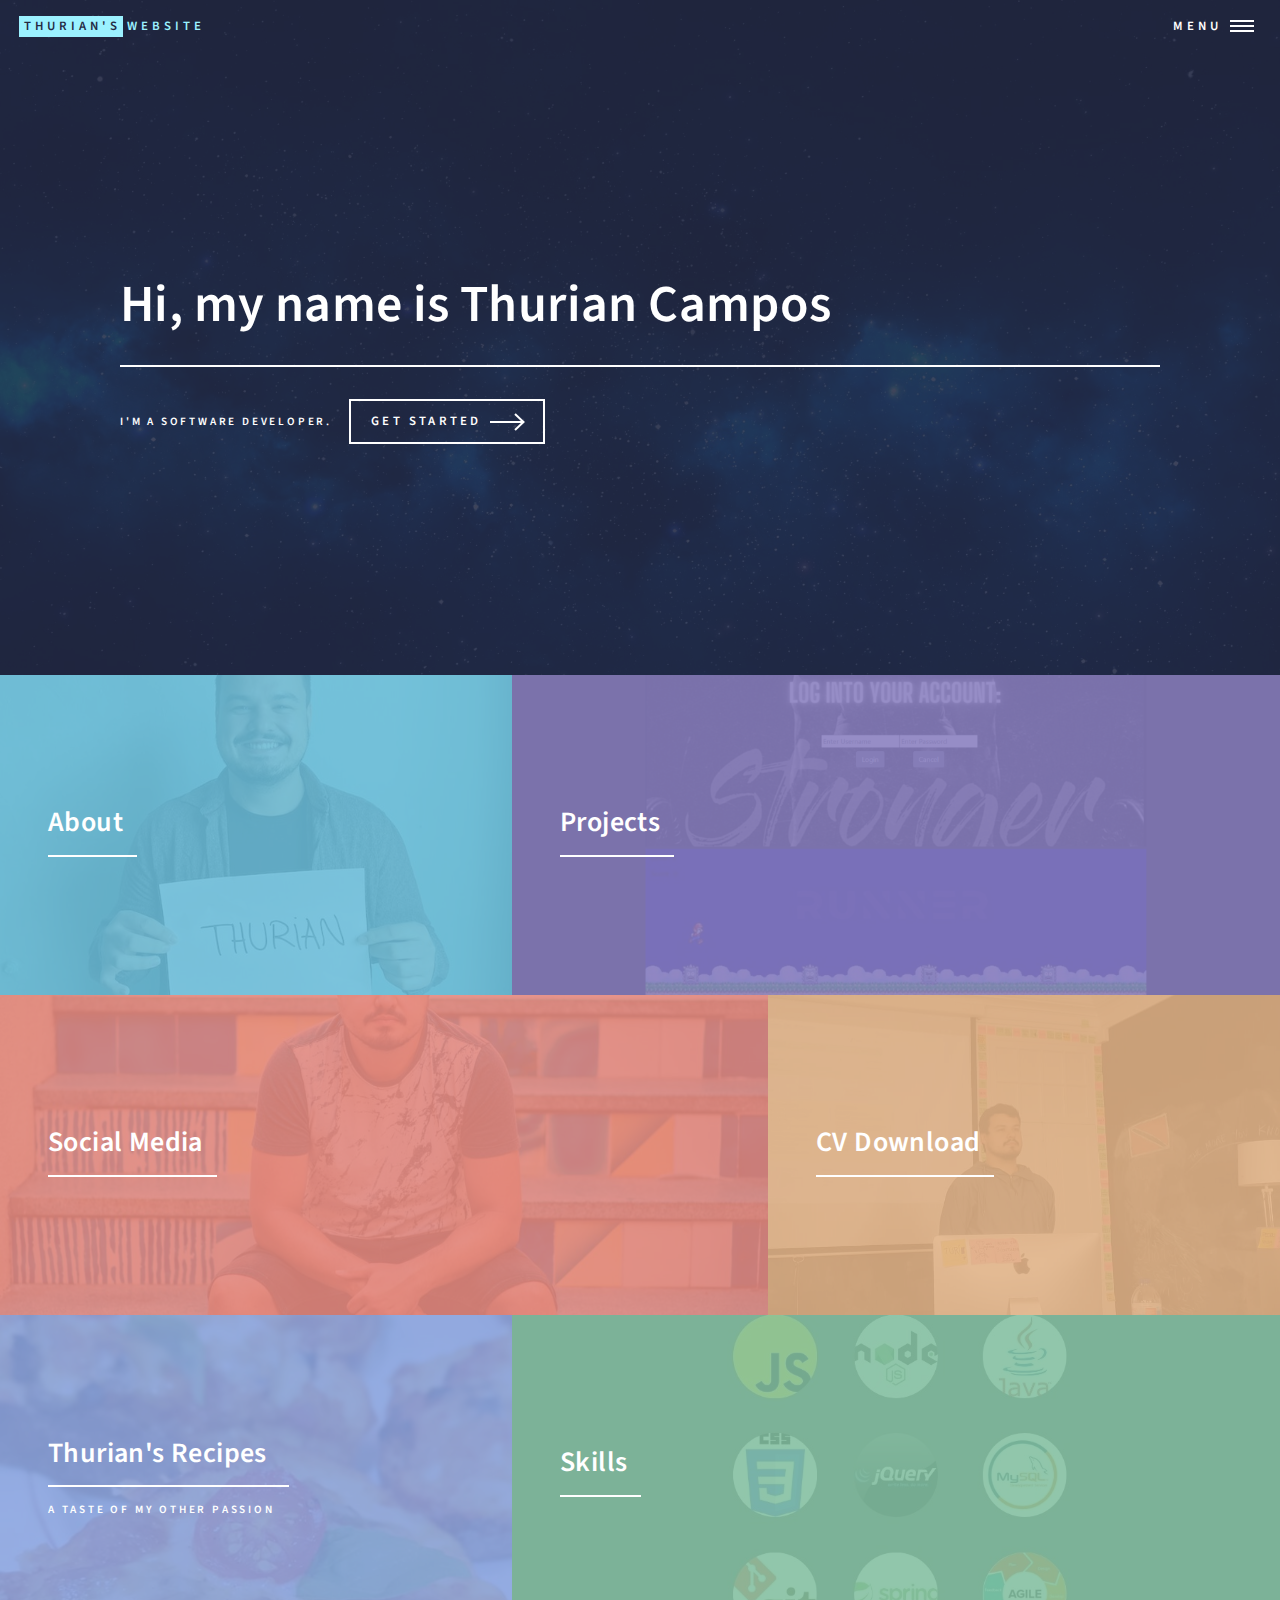
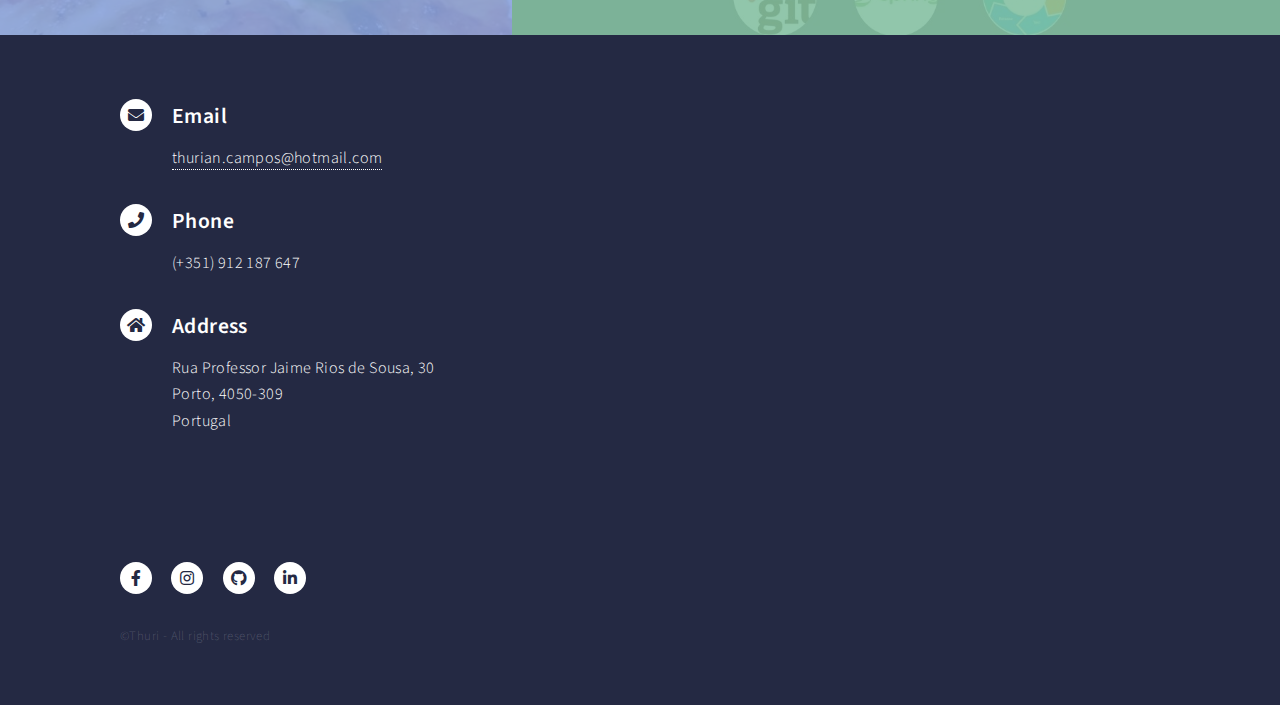
<file: index.html>
<!DOCTYPE HTML>

<html>
	<head>
		<title>Thurian's Personal Website</title>
		<meta charset="utf-8" />
		<meta name="viewport" content="width=device-width, initial-scale=1, user-scalable=no" />
		<link rel="stylesheet" href="assets/css/main.css" />
		
		<noscript><link rel="stylesheet" href="assets/css/noscript.css" /></noscript>
	</head>
	<body class="is-preload">

		<!-- Wrapper -->
			<div id="wrapper">

				<!-- Header -->
					<header id="header" class="alt">
						<a href="index.html" class="logo"><strong>Thurian's</strong><span>Website</span></a>
						<nav>
							<a href="#menu">Menu</a>
						</nav>
					</header>

				<!-- Menu -->
					<nav id="menu">
						<ul class="links">
							<li><a href="index.html">Home</a></li>
							<li><a href="about.html">About</a></li>
							<li><a href="generic.html">Projects</a></li>
							<li><a href="elements.html">Social Media</a></li>
							<li><a href="elements.html">Thurian's Recipes</a></li>						</ul>
						<ul class="actions stacked">
							<li><a href="https://mailchi.mp/ff3bc3ed06f1/thurian" class="button primary fit">Subscribe</a></li>
						</ul>
					</nav>

				<!-- Banner -->
					<section id="banner" class="major">
						<div class="inner">
							<header class="major">
								<h1>Hi, my name is Thurian Campos</h1>
							</header>
							<div class="content">
								<p>I'm a Software Developer.</p>
								<ul class="actions">
									<li><a href="#one" class="button next scrolly">Get Started</a></li>
								</ul>
							</div>
						</div>
					</section>

				<!-- Main -->
					<div id="main">

						<!-- One -->
							<section id="one" class="tiles">
								<article>
									<span class="image">
										<img src="images/thuri1.jpeg" alt="" />
									</span>
									<header class="major">
										<h3><a href="about.html" class="link">About</a></h3>
									</header>
								</article>
								<article>
									<span class="image">
										<img src="images/projects.png" alt="..." />
									</span>
									<header class="major">
										<h3><a href="projects.html" class="link">Projects</a></h3>
									</header>
								</article>
								<article>
									<span class="image">
										<img src="images/thuri5.jpeg" alt="" />
									</span>
									<header class="major">
										<h3><a href="landing.html" class="link">Social Media</a></h3>
									</header>
								</article>
								<article>
									<span class="image">
										<img src="images/thuri2.jpeg" alt="" />
									</span>
									<header class="major">
										<h3><a href="resources/CV Thurian Campos.pdf" target="_blank" class="link" download>CV Download</a></h3>
									</header>
								</article>
								<article>
									<span class="image">
										<img src="images/bruschettas.jpeg" alt="" />
									</span>
									<header class="major">
										<h3><a href="landing.html" class="link">Thurian's Recipes</a></h3>
										<p>A taste of my other passion</p>
									</header>
								</article>
								<article>
									<span class="image">
										<img src="images/skills.jpg" alt="" />
									</span>
									<header class="major">
										<h3 class="link">Skills</h3>
									</header>
								</article>
							</section>
					</div>

				<!-- Contact -->
					<section>
						<div class="inner">
							<section class="split">
								<section>
									<div class="contact-method">
										<span class="icon solid alt fa-envelope"></span>
										<h3>Email</h3>
										<a href="mailto:thurian.campos@hotmail.com">thurian.campos@hotmail.com</a>
									</div>
								</section>
								<section>
									<div class="contact-method">
										<span class="icon solid alt fa-phone"></span>
										<h3>Phone</h3>
										<span>(+351) 912 187 647</span>
									</div>
								</section>
								<section>
									<div class="contact-method">
										<span class="icon solid alt fa-home"></span>
										<h3>Address</h3>
										<span>Rua Professor Jaime Rios de Sousa, 30<br />
										Porto, 4050-309<br />
										Portugal</span>
									</div>
								</section>
							</section>
						</div>
					</section>

				<!-- Footer -->
					<footer id="footer">
						<div class="inner">
							<ul class="icons">
								<li><a href="https://www.facebook.com/thurian.campos" class="icon brands alt fa-facebook-f"><span class="label">Facebook</span></a></li>
								<li><a href="https://www.instagram.com/thuriancampos/" class="icon brands alt fa-instagram"><span class="label">Instagram</span></a></li>
								<li><a href="https://github.com/thurian" class="icon brands alt fa-github"><span class="label">GitHub</span></a></li>
								<li><a href="https://www.linkedin.com/in/thurian/" class="icon brands alt fa-linkedin-in"><span class="label">LinkedIn</span></a></li>
							</ul>
							<ul class="copyright">
								<li>©Thuri - All rights reserved </li>
							</ul>
						</div>
					</footer>

			</div>

		<!-- Scripts -->
			<script src="assets/js/jquery.min.js"></script>
			<script src="assets/js/jquery.scrolly.min.js"></script>
			<script src="assets/js/jquery.scrollex.min.js"></script>
			<script src="assets/js/browser.min.js"></script>
			<script src="assets/js/breakpoints.min.js"></script>
			<script src="assets/js/util.js"></script>
			<script src="assets/js/main.js"></script>

	</body>
</html>
</file>
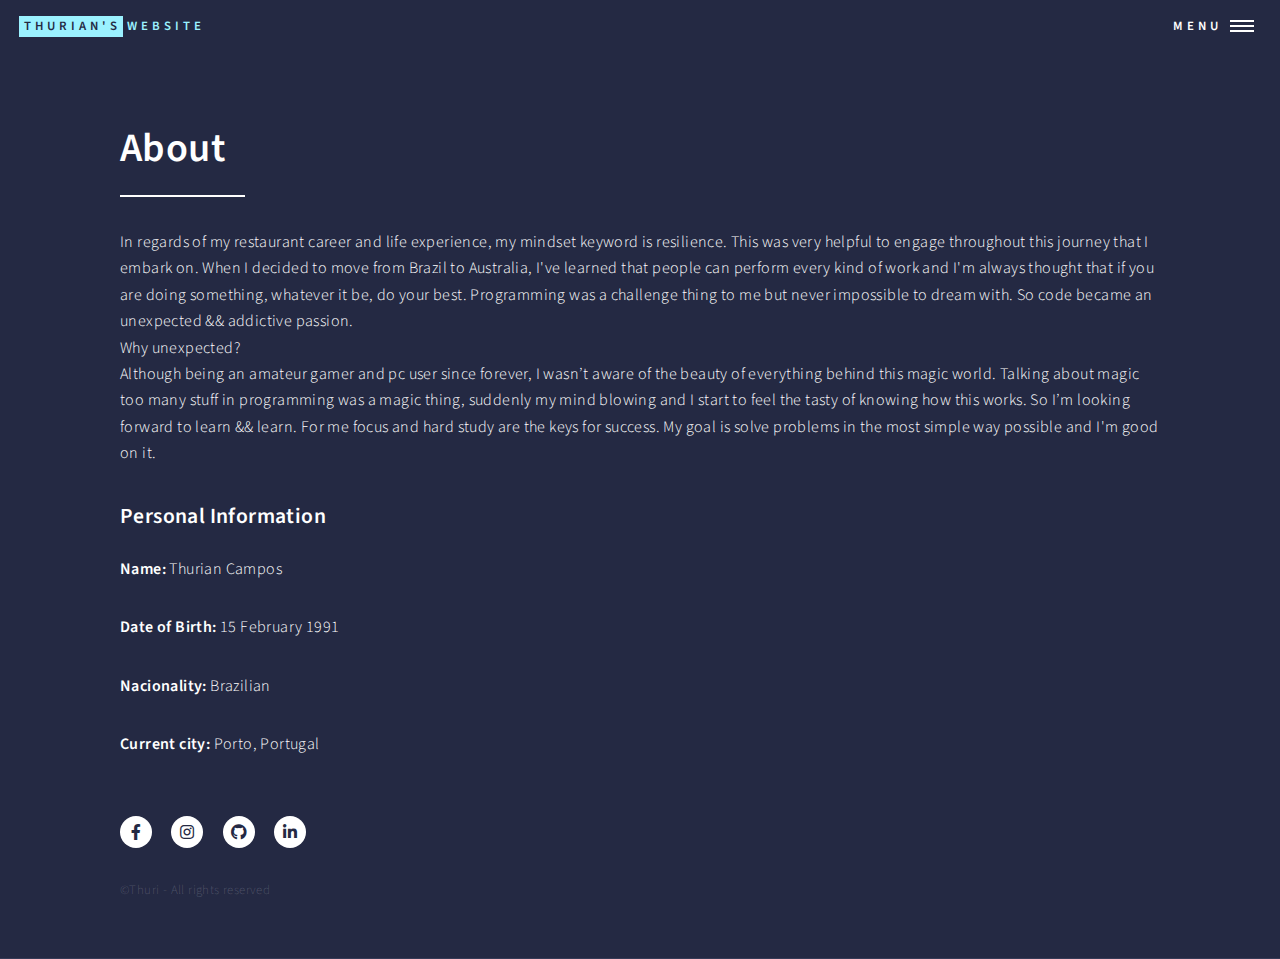
<file: about.html>
<!DOCTYPE HTML>

<html>
	<head>
		<title>Thurian Personal Website</title>
		<meta charset="utf-8" />
		<meta name="viewport" content="width=device-width, initial-scale=1, user-scalable=no" />
		<link rel="stylesheet" href="assets/css/main.css" />
		<noscript><link rel="stylesheet" href="assets/css/noscript.css" /></noscript>
	</head>
	<body class="is-preload">

		<!-- Wrapper -->
			<div id="wrapper">

				<!-- Header -->
					<header id="header" class="alt">
						<a href="index.html" class="logo"><strong>Thurian's</strong><span>Website</span></a>
						<nav>
							<a href="#menu">Menu</a>
						</nav>
					</header>

			<!-- Menu -->
			<nav id="menu">
				<ul class="links">
					<li><a href="index.html">Home</a></li>
					<li><a href="about.html">About</a></li>
					<li><a href="generic.html">Projects</a></li>
					<li><a href="elements.html">Social Media</a></li>
					<li><a href="elements.html">Thurian's Recipes</a></li>						</ul>
				<ul class="actions stacked">
					<li><a href="https://mailchi.mp/ff3bc3ed06f1/thurian" class="button primary fit">Subscribe</a></li>
				</ul>
			</nav>

				<!-- Main -->
					<div id="main" class="alt">

						<!-- One -->
							<section id="one">
								<div class="inner">
									<header class="major">
										<h1>About</h1>
									</header>

									<!-- Content -->
										<p>In regards of my restaurant career and life experience, my mindset keyword is resilience. 
										This was very helpful to engage throughout this journey that I embark on. 
										When I decided to move from Brazil to Australia, I've learned that people can perform every kind of work and I'm always thought that if you are doing something, whatever it be, do your best. 
										Programming was a challenge thing to me but never impossible to dream with.
        								So code became an unexpected && addictive passion.
										<br>
        								Why unexpected?
        								<br>
        								Although being an amateur gamer and pc user since forever, I wasn’t aware of the beauty of everything behind this magic world. 
        								Talking about magic too many stuff in programming was a magic thing, suddenly my mind blowing and I start to feel the tasty of knowing how this works. 
        								So I’m looking forward to learn && learn. For me focus and hard study are the keys for success. My goal is solve problems in the most simple way possible and I'm good on it. </In></p>
										
										<class="row">
											<div class="col-6 col-12-small">
												<h3>Personal Information</h3>
												<p><strong>Name: </strong>Thurian Campos</p>
												<p><strong>Date of Birth: </strong>15 February 1991</p>
												<p><strong>Nacionality: </strong>Brazilian</p>
												<p><strong>Current city: </strong>Porto, Portugal</p>
											</div>
											<div class="inner">
												
													
										
					<br>
			<!-- Footer -->
			<footer id="footer">
				<div class="inner">
					<ul class="icons">
						<li><a href="https://www.facebook.com/thurian.campos" class="icon brands alt fa-facebook-f"><span class="label">Facebook</span></a></li>
						<li><a href="https://www.instagram.com/thuriancampos/" class="icon brands alt fa-instagram"><span class="label">Instagram</span></a></li>
						<li><a href="https://github.com/thurian" class="icon brands alt fa-github"><span class="label">GitHub</span></a></li>
						<li><a href="https://www.linkedin.com/in/thurian/" class="icon brands alt fa-linkedin-in"><span class="label">LinkedIn</span></a></li>
					</ul>
					<ul class="copyright">
						<li>©Thuri - All rights reserved </li>
					</ul>
				</div>
			</footer>

			</div>

		<!-- Scripts -->
			<script src="assets/js/jquery.min.js"></script>
			<script src="assets/js/jquery.scrolly.min.js"></script>
			<script src="assets/js/jquery.scrollex.min.js"></script>
			<script src="assets/js/browser.min.js"></script>
			<script src="assets/js/breakpoints.min.js"></script>
			<script src="assets/js/util.js"></script>
			<script src="assets/js/main.js"></script>

	</body>
</html>
</file>
<file: assets/css/noscript.css>
/* Banner */

	body.is-preload #banner:after {
		opacity: 0.85;
	}

	body.is-preload #banner > .inner {
		-moz-filter: none;
		-webkit-filter: none;
		-ms-filter: none;
		filter: none;
		-moz-transform: none;
		-webkit-transform: none;
		-ms-transform: none;
		transform: none;
		opacity: 1;
	}
</file>
<file: assets/css/main.css>
@import url(fontawesome-all.min.css);
@import url("https://fonts.googleapis.com/css?family=Source+Sans+Pro:300,300italic,600,600italic");



html, body, div, span, applet, object,
iframe, h1, h2, h3, h4, h5, h6, p, blockquote,
pre, a, abbr, acronym, address, big, cite,
code, del, dfn, em, img, ins, kbd, q, s, samp,
small, strike, strong, sub, sup, tt, var, b,
u, i, center, dl, dt, dd, ol, ul, li, fieldset,
form, label, legend, table, caption, tbody,
tfoot, thead, tr, th, td, article, aside,
canvas, details, embed, figure, figcaption,
footer, header, hgroup, menu, nav, output, ruby,
section, summary, time, mark, audio, video {
	margin: 0;
	padding: 0;
	border: 0;
	font-size: 100%;
	font: inherit;
	vertical-align: baseline;}

article, aside, details, figcaption, figure,
footer, header, hgroup, menu, nav, section {
	display: block;}

body {
	line-height: 1;
}

ol, ul {
	list-style: none;
}

blockquote, q {
	quotes: none;
}

	blockquote:before, blockquote:after, q:before, q:after {
		content: '';
		content: none;
	}

table {
	border-collapse: collapse;
	border-spacing: 0;
}

body {
	-webkit-text-size-adjust: none;
}

mark {
	background-color: transparent;
	color: inherit;
}

input::-moz-focus-inner {
	border: 0;
	padding: 0;
}

input, select, textarea {
	-moz-appearance: none;
	-webkit-appearance: none;
	-ms-appearance: none;
	appearance: none;
}

/* Basic */

	@-ms-viewport {
		width: device-width;
	}

	body {
		-ms-overflow-style: scrollbar;
	}

	@media screen and (max-width: 480px) {

		html, body {
			min-width: 320px;
		}

	}

	html {
		box-sizing: border-box;
	}

	*, *:before, *:after {
		box-sizing: inherit;
	}

	body {
		background: #242943;
	}

		body.is-preload *, body.is-preload *:before, body.is-preload *:after {
			-moz-animation: none !important;
			-webkit-animation: none !important;
			-ms-animation: none !important;
			animation: none !important;
			-moz-transition: none !important;
			-webkit-transition: none !important;
			-ms-transition: none !important;
			transition: none !important;
		}

/* Type */

	body, input, select, textarea {
		color: #ffffff;
		font-family: "Source Sans Pro", Helvetica, sans-serif;
		font-size: 17pt;
		font-weight: 300;
		letter-spacing: 0.025em;
		line-height: 1.65;
	}

		@media screen and (max-width: 1680px) {

			body, input, select, textarea {
				font-size: 14pt;
			}

		}

		@media screen and (max-width: 1280px) {

			body, input, select, textarea {
				font-size: 12pt;
			}

		}

		@media screen and (max-width: 360px) {

			body, input, select, textarea {
				font-size: 11pt;
			}

		}

	a {
		-moz-transition: color 0.2s ease-in-out, border-bottom-color 0.2s ease-in-out;
		-webkit-transition: color 0.2s ease-in-out, border-bottom-color 0.2s ease-in-out;
		-ms-transition: color 0.2s ease-in-out, border-bottom-color 0.2s ease-in-out;
		transition: color 0.2s ease-in-out, border-bottom-color 0.2s ease-in-out;
		border-bottom: dotted 1px;
		color: inherit;
		text-decoration: none;
	}

		a:hover {
			border-bottom-color: transparent;
			color: #9bf1ff !important;
		}

		a:active {
			color: #53e3fb !important;
		}

	strong, b {
		color: #ffffff;
		font-weight: 600;
	}

	em, i {
		font-style: italic;
	}

	p {
		margin: 0 0 2em 0;
	}

	h1, h2, h3, h4, h5, h6 {
		color: #ffffff;
		font-weight: 600;
		line-height: 1.65;
		margin: 0 0 1em 0;
	}

		h1 a, h2 a, h3 a, h4 a, h5 a, h6 a {
			color: inherit;
			border-bottom: 0;
		}

	h1 {
		font-size: 2.5em;
	}

	h2 {
		font-size: 1.75em;
	}

	h3 {
		font-size: 1.35em;
	}

	h4 {
		font-size: 1.1em;
	}

	h5 {
		font-size: 0.9em;
	}

	h6 {
		font-size: 0.7em;
	}

	@media screen and (max-width: 736px) {

		h1 {
			font-size: 2em;
		}

		h2 {
			font-size: 1.5em;
		}

		h3 {
			font-size: 1.25em;
		}

	}

	sub {
		font-size: 0.8em;
		position: relative;
		top: 0.5em;
	}

	sup {
		font-size: 0.8em;
		position: relative;
		top: -0.5em;
	}

	blockquote {
		border-left: solid 4px rgba(212, 212, 255, 0.1);
		font-style: italic;
		margin: 0 0 2em 0;
		padding: 0.5em 0 0.5em 2em;
	}

	code {
		background: rgba(212, 212, 255, 0.035);
		font-family: "Courier New", monospace;
		font-size: 0.9em;
		margin: 0 0.25em;
		padding: 0.25em 0.65em;
	}

	pre {
		-webkit-overflow-scrolling: touch;
		font-family: "Courier New", monospace;
		font-size: 0.9em;
		margin: 0 0 2em 0;
	}

		pre code {
			display: block;
			line-height: 1.75;
			padding: 1em 1.5em;
			overflow-x: auto;
		}

	hr {
		border: 0;
		border-bottom: solid 1px rgba(212, 212, 255, 0.1);
		margin: 2em 0;
	}

		hr.major {
			margin: 3em 0;
		}

	.align-left {
		text-align: left;
	}

	.align-center {
		text-align: center;
	}

	.align-right {
		text-align: right;
	}

/* Row */

	.row {
		display: flex;
		flex-wrap: wrap;
		box-sizing: border-box;
		align-items: stretch;
	}

		.row > * {
			box-sizing: border-box;
		}

		.row.gtr-uniform > * > :last-child {
			margin-bottom: 0;
		}

		.row.aln-left {
			justify-content: flex-start;
		}

		.row.aln-center {
			justify-content: center;
		}

		.row.aln-right {
			justify-content: flex-end;
		}

		.row.aln-top {
			align-items: flex-start;
		}

		.row.aln-middle {
			align-items: center;
		}

		.row.aln-bottom {
			align-items: flex-end;
		}

		.row > .imp {
			order: -1;
		}

		.row > .col-1 {
			width: 8.33333%;
		}

		.row > .off-1 {
			margin-left: 8.33333%;
		}

		.row > .col-2 {
			width: 16.66667%;
		}

		.row > .off-2 {
			margin-left: 16.66667%;
		}

		.row > .col-3 {
			width: 25%;
		}

		.row > .off-3 {
			margin-left: 25%;
		}

		.row > .col-4 {
			width: 33.33333%;
		}

		.row > .off-4 {
			margin-left: 33.33333%;
		}

		.row > .col-5 {
			width: 41.66667%;
		}

		.row > .off-5 {
			margin-left: 41.66667%;
		}

		.row > .col-6 {
			width: 50%;
		}

		.row > .off-6 {
			margin-left: 50%;
		}

		.row > .col-7 {
			width: 58.33333%;
		}

		.row > .off-7 {
			margin-left: 58.33333%;
		}

		.row > .col-8 {
			width: 66.66667%;
		}

		.row > .off-8 {
			margin-left: 66.66667%;
		}

		.row > .col-9 {
			width: 75%;
		}

		.row > .off-9 {
			margin-left: 75%;
		}

		.row > .col-10 {
			width: 83.33333%;
		}

		.row > .off-10 {
			margin-left: 83.33333%;
		}

		.row > .col-11 {
			width: 91.66667%;
		}

		.row > .off-11 {
			margin-left: 91.66667%;
		}

		.row > .col-12 {
			width: 100%;
		}

		.row > .off-12 {
			margin-left: 100%;
		}

		.row.gtr-0 {
			margin-top: 0;
			margin-left: 0em;
		}

			.row.gtr-0 > * {
				padding: 0 0 0 0em;
			}

			.row.gtr-0.gtr-uniform {
				margin-top: 0em;
			}

				.row.gtr-0.gtr-uniform > * {
					padding-top: 0em;
				}

		.row.gtr-25 {
			margin-top: 0;
			margin-left: -0.5em;
		}

			.row.gtr-25 > * {
				padding: 0 0 0 0.5em;
			}

			.row.gtr-25.gtr-uniform {
				margin-top: -0.5em;
			}

				.row.gtr-25.gtr-uniform > * {
					padding-top: 0.5em;
				}

		.row.gtr-50 {
			margin-top: 0;
			margin-left: -1em;
		}

			.row.gtr-50 > * {
				padding: 0 0 0 1em;
			}

			.row.gtr-50.gtr-uniform {
				margin-top: -1em;
			}

				.row.gtr-50.gtr-uniform > * {
					padding-top: 1em;
				}

		.row {
			margin-top: 0;
			margin-left: -2em;
		}

			.row > * {
				padding: 0 0 0 2em;
			}

			.row.gtr-uniform {
				margin-top: -2em;
			}

				.row.gtr-uniform > * {
					padding-top: 2em;
				}

		.row.gtr-150 {
			margin-top: 0;
			margin-left: -3em;
		}

			.row.gtr-150 > * {
				padding: 0 0 0 3em;
			}

			.row.gtr-150.gtr-uniform {
				margin-top: -3em;
			}

				.row.gtr-150.gtr-uniform > * {
					padding-top: 3em;
				}

		.row.gtr-200 {
			margin-top: 0;
			margin-left: -4em;
		}

			.row.gtr-200 > * {
				padding: 0 0 0 4em;
			}

			.row.gtr-200.gtr-uniform {
				margin-top: -4em;
			}

				.row.gtr-200.gtr-uniform > * {
					padding-top: 4em;
				}

		@media screen and (max-width: 1680px) {

			.row {
				display: flex;
				flex-wrap: wrap;
				box-sizing: border-box;
				align-items: stretch;
			}

				.row > * {
					box-sizing: border-box;
				}

				.row.gtr-uniform > * > :last-child {
					margin-bottom: 0;
				}

				.row.aln-left {
					justify-content: flex-start;
				}

				.row.aln-center {
					justify-content: center;
				}

				.row.aln-right {
					justify-content: flex-end;
				}

				.row.aln-top {
					align-items: flex-start;
				}

				.row.aln-middle {
					align-items: center;
				}

				.row.aln-bottom {
					align-items: flex-end;
				}

				.row > .imp-xlarge {
					order: -1;
				}

				.row > .col-1-xlarge {
					width: 8.33333%;
				}

				.row > .off-1-xlarge {
					margin-left: 8.33333%;
				}

				.row > .col-2-xlarge {
					width: 16.66667%;
				}

				.row > .off-2-xlarge {
					margin-left: 16.66667%;
				}

				.row > .col-3-xlarge {
					width: 25%;
				}

				.row > .off-3-xlarge {
					margin-left: 25%;
				}

				.row > .col-4-xlarge {
					width: 33.33333%;
				}

				.row > .off-4-xlarge {
					margin-left: 33.33333%;
				}

				.row > .col-5-xlarge {
					width: 41.66667%;
				}

				.row > .off-5-xlarge {
					margin-left: 41.66667%;
				}

				.row > .col-6-xlarge {
					width: 50%;
				}

				.row > .off-6-xlarge {
					margin-left: 50%;
				}

				.row > .col-7-xlarge {
					width: 58.33333%;
				}

				.row > .off-7-xlarge {
					margin-left: 58.33333%;
				}

				.row > .col-8-xlarge {
					width: 66.66667%;
				}

				.row > .off-8-xlarge {
					margin-left: 66.66667%;
				}

				.row > .col-9-xlarge {
					width: 75%;
				}

				.row > .off-9-xlarge {
					margin-left: 75%;
				}

				.row > .col-10-xlarge {
					width: 83.33333%;
				}

				.row > .off-10-xlarge {
					margin-left: 83.33333%;
				}

				.row > .col-11-xlarge {
					width: 91.66667%;
				}

				.row > .off-11-xlarge {
					margin-left: 91.66667%;
				}

				.row > .col-12-xlarge {
					width: 100%;
				}

				.row > .off-12-xlarge {
					margin-left: 100%;
				}

				.row.gtr-0 {
					margin-top: 0;
					margin-left: 0em;
				}

					.row.gtr-0 > * {
						padding: 0 0 0 0em;
					}

					.row.gtr-0.gtr-uniform {
						margin-top: 0em;
					}

						.row.gtr-0.gtr-uniform > * {
							padding-top: 0em;
						}

				.row.gtr-25 {
					margin-top: 0;
					margin-left: -0.5em;
				}

					.row.gtr-25 > * {
						padding: 0 0 0 0.5em;
					}

					.row.gtr-25.gtr-uniform {
						margin-top: -0.5em;
					}

						.row.gtr-25.gtr-uniform > * {
							padding-top: 0.5em;
						}

				.row.gtr-50 {
					margin-top: 0;
					margin-left: -1em;
				}

					.row.gtr-50 > * {
						padding: 0 0 0 1em;
					}

					.row.gtr-50.gtr-uniform {
						margin-top: -1em;
					}

						.row.gtr-50.gtr-uniform > * {
							padding-top: 1em;
						}

				.row {
					margin-top: 0;
					margin-left: -2em;
				}

					.row > * {
						padding: 0 0 0 2em;
					}

					.row.gtr-uniform {
						margin-top: -2em;
					}

						.row.gtr-uniform > * {
							padding-top: 2em;
						}

				.row.gtr-150 {
					margin-top: 0;
					margin-left: -3em;
				}

					.row.gtr-150 > * {
						padding: 0 0 0 3em;
					}

					.row.gtr-150.gtr-uniform {
						margin-top: -3em;
					}

						.row.gtr-150.gtr-uniform > * {
							padding-top: 3em;
						}

				.row.gtr-200 {
					margin-top: 0;
					margin-left: -4em;
				}

					.row.gtr-200 > * {
						padding: 0 0 0 4em;
					}

					.row.gtr-200.gtr-uniform {
						margin-top: -4em;
					}

						.row.gtr-200.gtr-uniform > * {
							padding-top: 4em;
						}

		}

		@media screen and (max-width: 1280px) {

			.row {
				display: flex;
				flex-wrap: wrap;
				box-sizing: border-box;
				align-items: stretch;
			}

				.row > * {
					box-sizing: border-box;
				}

				.row.gtr-uniform > * > :last-child {
					margin-bottom: 0;
				}

				.row.aln-left {
					justify-content: flex-start;
				}

				.row.aln-center {
					justify-content: center;
				}

				.row.aln-right {
					justify-content: flex-end;
				}

				.row.aln-top {
					align-items: flex-start;
				}

				.row.aln-middle {
					align-items: center;
				}

				.row.aln-bottom {
					align-items: flex-end;
				}

				.row > .imp-large {
					order: -1;
				}

				.row > .col-1-large {
					width: 8.33333%;
				}

				.row > .off-1-large {
					margin-left: 8.33333%;
				}

				.row > .col-2-large {
					width: 16.66667%;
				}

				.row > .off-2-large {
					margin-left: 16.66667%;
				}

				.row > .col-3-large {
					width: 25%;
				}

				.row > .off-3-large {
					margin-left: 25%;
				}

				.row > .col-4-large {
					width: 33.33333%;
				}

				.row > .off-4-large {
					margin-left: 33.33333%;
				}

				.row > .col-5-large {
					width: 41.66667%;
				}

				.row > .off-5-large {
					margin-left: 41.66667%;
				}

				.row > .col-6-large {
					width: 50%;
				}

				.row > .off-6-large {
					margin-left: 50%;
				}

				.row > .col-7-large {
					width: 58.33333%;
				}

				.row > .off-7-large {
					margin-left: 58.33333%;
				}

				.row > .col-8-large {
					width: 66.66667%;
				}

				.row > .off-8-large {
					margin-left: 66.66667%;
				}

				.row > .col-9-large {
					width: 75%;
				}

				.row > .off-9-large {
					margin-left: 75%;
				}

				.row > .col-10-large {
					width: 83.33333%;
				}

				.row > .off-10-large {
					margin-left: 83.33333%;
				}

				.row > .col-11-large {
					width: 91.66667%;
				}

				.row > .off-11-large {
					margin-left: 91.66667%;
				}

				.row > .col-12-large {
					width: 100%;
				}

				.row > .off-12-large {
					margin-left: 100%;
				}

				.row.gtr-0 {
					margin-top: 0;
					margin-left: 0em;
				}

					.row.gtr-0 > * {
						padding: 0 0 0 0em;
					}

					.row.gtr-0.gtr-uniform {
						margin-top: 0em;
					}

						.row.gtr-0.gtr-uniform > * {
							padding-top: 0em;
						}

				.row.gtr-25 {
					margin-top: 0;
					margin-left: -0.375em;
				}

					.row.gtr-25 > * {
						padding: 0 0 0 0.375em;
					}

					.row.gtr-25.gtr-uniform {
						margin-top: -0.375em;
					}

						.row.gtr-25.gtr-uniform > * {
							padding-top: 0.375em;
						}

				.row.gtr-50 {
					margin-top: 0;
					margin-left: -0.75em;
				}

					.row.gtr-50 > * {
						padding: 0 0 0 0.75em;
					}

					.row.gtr-50.gtr-uniform {
						margin-top: -0.75em;
					}

						.row.gtr-50.gtr-uniform > * {
							padding-top: 0.75em;
						}

				.row {
					margin-top: 0;
					margin-left: -1.5em;
				}

					.row > * {
						padding: 0 0 0 1.5em;
					}

					.row.gtr-uniform {
						margin-top: -1.5em;
					}

						.row.gtr-uniform > * {
							padding-top: 1.5em;
						}

				.row.gtr-150 {
					margin-top: 0;
					margin-left: -2.25em;
				}

					.row.gtr-150 > * {
						padding: 0 0 0 2.25em;
					}

					.row.gtr-150.gtr-uniform {
						margin-top: -2.25em;
					}

						.row.gtr-150.gtr-uniform > * {
							padding-top: 2.25em;
						}

				.row.gtr-200 {
					margin-top: 0;
					margin-left: -3em;
				}

					.row.gtr-200 > * {
						padding: 0 0 0 3em;
					}

					.row.gtr-200.gtr-uniform {
						margin-top: -3em;
					}

						.row.gtr-200.gtr-uniform > * {
							padding-top: 3em;
						}

		}

		@media screen and (max-width: 980px) {

			.row {
				display: flex;
				flex-wrap: wrap;
				box-sizing: border-box;
				align-items: stretch;
			}

				.row > * {
					box-sizing: border-box;
				}

				.row.gtr-uniform > * > :last-child {
					margin-bottom: 0;
				}

				.row.aln-left {
					justify-content: flex-start;
				}

				.row.aln-center {
					justify-content: center;
				}

				.row.aln-right {
					justify-content: flex-end;
				}

				.row.aln-top {
					align-items: flex-start;
				}

				.row.aln-middle {
					align-items: center;
				}

				.row.aln-bottom {
					align-items: flex-end;
				}

				.row > .imp-medium {
					order: -1;
				}

				.row > .col-1-medium {
					width: 8.33333%;
				}

				.row > .off-1-medium {
					margin-left: 8.33333%;
				}

				.row > .col-2-medium {
					width: 16.66667%;
				}

				.row > .off-2-medium {
					margin-left: 16.66667%;
				}

				.row > .col-3-medium {
					width: 25%;
				}

				.row > .off-3-medium {
					margin-left: 25%;
				}

				.row > .col-4-medium {
					width: 33.33333%;
				}

				.row > .off-4-medium {
					margin-left: 33.33333%;
				}

				.row > .col-5-medium {
					width: 41.66667%;
				}

				.row > .off-5-medium {
					margin-left: 41.66667%;
				}

				.row > .col-6-medium {
					width: 50%;
				}

				.row > .off-6-medium {
					margin-left: 50%;
				}

				.row > .col-7-medium {
					width: 58.33333%;
				}

				.row > .off-7-medium {
					margin-left: 58.33333%;
				}

				.row > .col-8-medium {
					width: 66.66667%;
				}

				.row > .off-8-medium {
					margin-left: 66.66667%;
				}

				.row > .col-9-medium {
					width: 75%;
				}

				.row > .off-9-medium {
					margin-left: 75%;
				}

				.row > .col-10-medium {
					width: 83.33333%;
				}

				.row > .off-10-medium {
					margin-left: 83.33333%;
				}

				.row > .col-11-medium {
					width: 91.66667%;
				}

				.row > .off-11-medium {
					margin-left: 91.66667%;
				}

				.row > .col-12-medium {
					width: 100%;
				}

				.row > .off-12-medium {
					margin-left: 100%;
				}

				.row.gtr-0 {
					margin-top: 0;
					margin-left: 0em;
				}

					.row.gtr-0 > * {
						padding: 0 0 0 0em;
					}

					.row.gtr-0.gtr-uniform {
						margin-top: 0em;
					}

						.row.gtr-0.gtr-uniform > * {
							padding-top: 0em;
						}

				.row.gtr-25 {
					margin-top: 0;
					margin-left: -0.375em;
				}

					.row.gtr-25 > * {
						padding: 0 0 0 0.375em;
					}

					.row.gtr-25.gtr-uniform {
						margin-top: -0.375em;
					}

						.row.gtr-25.gtr-uniform > * {
							padding-top: 0.375em;
						}

				.row.gtr-50 {
					margin-top: 0;
					margin-left: -0.75em;
				}

					.row.gtr-50 > * {
						padding: 0 0 0 0.75em;
					}

					.row.gtr-50.gtr-uniform {
						margin-top: -0.75em;
					}

						.row.gtr-50.gtr-uniform > * {
							padding-top: 0.75em;
						}

				.row {
					margin-top: 0;
					margin-left: -1.5em;
				}

					.row > * {
						padding: 0 0 0 1.5em;
					}

					.row.gtr-uniform {
						margin-top: -1.5em;
					}

						.row.gtr-uniform > * {
							padding-top: 1.5em;
						}

				.row.gtr-150 {
					margin-top: 0;
					margin-left: -2.25em;
				}

					.row.gtr-150 > * {
						padding: 0 0 0 2.25em;
					}

					.row.gtr-150.gtr-uniform {
						margin-top: -2.25em;
					}

						.row.gtr-150.gtr-uniform > * {
							padding-top: 2.25em;
						}

				.row.gtr-200 {
					margin-top: 0;
					margin-left: -3em;
				}

					.row.gtr-200 > * {
						padding: 0 0 0 3em;
					}

					.row.gtr-200.gtr-uniform {
						margin-top: -3em;
					}

						.row.gtr-200.gtr-uniform > * {
							padding-top: 3em;
						}

		}

		@media screen and (max-width: 736px) {

			.row {
				display: flex;
				flex-wrap: wrap;
				box-sizing: border-box;
				align-items: stretch;
			}

				.row > * {
					box-sizing: border-box;
				}

				.row.gtr-uniform > * > :last-child {
					margin-bottom: 0;
				}

				.row.aln-left {
					justify-content: flex-start;
				}

				.row.aln-center {
					justify-content: center;
				}

				.row.aln-right {
					justify-content: flex-end;
				}

				.row.aln-top {
					align-items: flex-start;
				}

				.row.aln-middle {
					align-items: center;
				}

				.row.aln-bottom {
					align-items: flex-end;
				}

				.row > .imp-small {
					order: -1;
				}

				.row > .col-1-small {
					width: 8.33333%;
				}

				.row > .off-1-small {
					margin-left: 8.33333%;
				}

				.row > .col-2-small {
					width: 16.66667%;
				}

				.row > .off-2-small {
					margin-left: 16.66667%;
				}

				.row > .col-3-small {
					width: 25%;
				}

				.row > .off-3-small {
					margin-left: 25%;
				}

				.row > .col-4-small {
					width: 33.33333%;
				}

				.row > .off-4-small {
					margin-left: 33.33333%;
				}

				.row > .col-5-small {
					width: 41.66667%;
				}

				.row > .off-5-small {
					margin-left: 41.66667%;
				}

				.row > .col-6-small {
					width: 50%;
				}

				.row > .off-6-small {
					margin-left: 50%;
				}

				.row > .col-7-small {
					width: 58.33333%;
				}

				.row > .off-7-small {
					margin-left: 58.33333%;
				}

				.row > .col-8-small {
					width: 66.66667%;
				}

				.row > .off-8-small {
					margin-left: 66.66667%;
				}

				.row > .col-9-small {
					width: 75%;
				}

				.row > .off-9-small {
					margin-left: 75%;
				}

				.row > .col-10-small {
					width: 83.33333%;
				}

				.row > .off-10-small {
					margin-left: 83.33333%;
				}

				.row > .col-11-small {
					width: 91.66667%;
				}

				.row > .off-11-small {
					margin-left: 91.66667%;
				}

				.row > .col-12-small {
					width: 100%;
				}

				.row > .off-12-small {
					margin-left: 100%;
				}

				.row.gtr-0 {
					margin-top: 0;
					margin-left: 0em;
				}

					.row.gtr-0 > * {
						padding: 0 0 0 0em;
					}

					.row.gtr-0.gtr-uniform {
						margin-top: 0em;
					}

						.row.gtr-0.gtr-uniform > * {
							padding-top: 0em;
						}

				.row.gtr-25 {
					margin-top: 0;
					margin-left: -0.3125em;
				}

					.row.gtr-25 > * {
						padding: 0 0 0 0.3125em;
					}

					.row.gtr-25.gtr-uniform {
						margin-top: -0.3125em;
					}

						.row.gtr-25.gtr-uniform > * {
							padding-top: 0.3125em;
						}

				.row.gtr-50 {
					margin-top: 0;
					margin-left: -0.625em;
				}

					.row.gtr-50 > * {
						padding: 0 0 0 0.625em;
					}

					.row.gtr-50.gtr-uniform {
						margin-top: -0.625em;
					}

						.row.gtr-50.gtr-uniform > * {
							padding-top: 0.625em;
						}

				.row {
					margin-top: 0;
					margin-left: -1.25em;
				}

					.row > * {
						padding: 0 0 0 1.25em;
					}

					.row.gtr-uniform {
						margin-top: -1.25em;
					}

						.row.gtr-uniform > * {
							padding-top: 1.25em;
						}

				.row.gtr-150 {
					margin-top: 0;
					margin-left: -1.875em;
				}

					.row.gtr-150 > * {
						padding: 0 0 0 1.875em;
					}

					.row.gtr-150.gtr-uniform {
						margin-top: -1.875em;
					}

						.row.gtr-150.gtr-uniform > * {
							padding-top: 1.875em;
						}

				.row.gtr-200 {
					margin-top: 0;
					margin-left: -2.5em;
				}

					.row.gtr-200 > * {
						padding: 0 0 0 2.5em;
					}

					.row.gtr-200.gtr-uniform {
						margin-top: -2.5em;
					}

						.row.gtr-200.gtr-uniform > * {
							padding-top: 2.5em;
						}

		}

		@media screen and (max-width: 480px) {

			.row {
				display: flex;
				flex-wrap: wrap;
				box-sizing: border-box;
				align-items: stretch;
			}

				.row > * {
					box-sizing: border-box;
				}

				.row.gtr-uniform > * > :last-child {
					margin-bottom: 0;
				}

				.row.aln-left {
					justify-content: flex-start;
				}

				.row.aln-center {
					justify-content: center;
				}

				.row.aln-right {
					justify-content: flex-end;
				}

				.row.aln-top {
					align-items: flex-start;
				}

				.row.aln-middle {
					align-items: center;
				}

				.row.aln-bottom {
					align-items: flex-end;
				}

				.row > .imp-xsmall {
					order: -1;
				}

				.row > .col-1-xsmall {
					width: 8.33333%;
				}

				.row > .off-1-xsmall {
					margin-left: 8.33333%;
				}

				.row > .col-2-xsmall {
					width: 16.66667%;
				}

				.row > .off-2-xsmall {
					margin-left: 16.66667%;
				}

				.row > .col-3-xsmall {
					width: 25%;
				}

				.row > .off-3-xsmall {
					margin-left: 25%;
				}

				.row > .col-4-xsmall {
					width: 33.33333%;
				}

				.row > .off-4-xsmall {
					margin-left: 33.33333%;
				}

				.row > .col-5-xsmall {
					width: 41.66667%;
				}

				.row > .off-5-xsmall {
					margin-left: 41.66667%;
				}

				.row > .col-6-xsmall {
					width: 50%;
				}

				.row > .off-6-xsmall {
					margin-left: 50%;
				}

				.row > .col-7-xsmall {
					width: 58.33333%;
				}

				.row > .off-7-xsmall {
					margin-left: 58.33333%;
				}

				.row > .col-8-xsmall {
					width: 66.66667%;
				}

				.row > .off-8-xsmall {
					margin-left: 66.66667%;
				}

				.row > .col-9-xsmall {
					width: 75%;
				}

				.row > .off-9-xsmall {
					margin-left: 75%;
				}

				.row > .col-10-xsmall {
					width: 83.33333%;
				}

				.row > .off-10-xsmall {
					margin-left: 83.33333%;
				}

				.row > .col-11-xsmall {
					width: 91.66667%;
				}

				.row > .off-11-xsmall {
					margin-left: 91.66667%;
				}

				.row > .col-12-xsmall {
					width: 100%;
				}

				.row > .off-12-xsmall {
					margin-left: 100%;
				}

				.row.gtr-0 {
					margin-top: 0;
					margin-left: 0em;
				}

					.row.gtr-0 > * {
						padding: 0 0 0 0em;
					}

					.row.gtr-0.gtr-uniform {
						margin-top: 0em;
					}

						.row.gtr-0.gtr-uniform > * {
							padding-top: 0em;
						}

				.row.gtr-25 {
					margin-top: 0;
					margin-left: -0.3125em;
				}

					.row.gtr-25 > * {
						padding: 0 0 0 0.3125em;
					}

					.row.gtr-25.gtr-uniform {
						margin-top: -0.3125em;
					}

						.row.gtr-25.gtr-uniform > * {
							padding-top: 0.3125em;
						}

				.row.gtr-50 {
					margin-top: 0;
					margin-left: -0.625em;
				}

					.row.gtr-50 > * {
						padding: 0 0 0 0.625em;
					}

					.row.gtr-50.gtr-uniform {
						margin-top: -0.625em;
					}

						.row.gtr-50.gtr-uniform > * {
							padding-top: 0.625em;
						}

				.row {
					margin-top: 0;
					margin-left: -1.25em;
				}

					.row > * {
						padding: 0 0 0 1.25em;
					}

					.row.gtr-uniform {
						margin-top: -1.25em;
					}

						.row.gtr-uniform > * {
							padding-top: 1.25em;
						}

				.row.gtr-150 {
					margin-top: 0;
					margin-left: -1.875em;
				}

					.row.gtr-150 > * {
						padding: 0 0 0 1.875em;
					}

					.row.gtr-150.gtr-uniform {
						margin-top: -1.875em;
					}

						.row.gtr-150.gtr-uniform > * {
							padding-top: 1.875em;
						}

				.row.gtr-200 {
					margin-top: 0;
					margin-left: -2.5em;
				}

					.row.gtr-200 > * {
						padding: 0 0 0 2.5em;
					}

					.row.gtr-200.gtr-uniform {
						margin-top: -2.5em;
					}

						.row.gtr-200.gtr-uniform > * {
							padding-top: 2.5em;
						}

		}

/* Section/Article */

	section.special, article.special {
		text-align: center;
	}

	header.major {
		width: -moz-max-content;
		width: -webkit-max-content;
		width: -ms-max-content;
		width: max-content;
		margin-bottom: 2em;
	}

		header.major > :first-child {
			margin-bottom: 0;
			width: calc(100% + 0.5em);
		}

			header.major > :first-child:after {
				content: '';
				background-color: #ffffff;
				display: block;
				height: 2px;
				margin: 0.325em 0 0.5em 0;
				width: 100%;
			}

		header.major > p {
			font-size: 0.7em;
			font-weight: 600;
			letter-spacing: 0.25em;
			margin-bottom: 0;
			text-transform: uppercase;
		}

		body.is-ie header.major > :first-child:after {
			max-width: 9em;
		}

		body.is-ie header.major > h1:after {
			max-width: 100% !important;
		}

	@media screen and (max-width: 736px) {

		header.major > p br {
			display: none;
		}

	}

/* Form */

	form {
		margin: 0 0 2em 0;
	}

		form > :last-child {
			margin-bottom: 0;
		}

		form > .fields {
			display: -moz-flex;
			display: -webkit-flex;
			display: -ms-flex;
			display: flex;
			-moz-flex-wrap: wrap;
			-webkit-flex-wrap: wrap;
			-ms-flex-wrap: wrap;
			flex-wrap: wrap;
			width: calc(100% + 3em);
			margin: -1.5em 0 2em -1.5em;
		}

			form > .fields > .field {
				-moz-flex-grow: 0;
				-webkit-flex-grow: 0;
				-ms-flex-grow: 0;
				flex-grow: 0;
				-moz-flex-shrink: 0;
				-webkit-flex-shrink: 0;
				-ms-flex-shrink: 0;
				flex-shrink: 0;
				padding: 1.5em 0 0 1.5em;
				width: calc(100% - 1.5em);
			}

				form > .fields > .field.half {
					width: calc(50% - 0.75em);
				}

				form > .fields > .field.third {
					width: calc(100%/3 - 0.5em);
				}

				form > .fields > .field.quarter {
					width: calc(25% - 0.375em);
				}

		@media screen and (max-width: 480px) {

			form > .fields {
				width: calc(100% + 3em);
				margin: -1.5em 0 2em -1.5em;
			}

				form > .fields > .field {
					padding: 1.5em 0 0 1.5em;
					width: calc(100% - 1.5em);
				}

					form > .fields > .field.half {
						width: calc(100% - 1.5em);
					}

					form > .fields > .field.third {
						width: calc(100% - 1.5em);
					}

					form > .fields > .field.quarter {
						width: calc(100% - 1.5em);
					}

		}

	label {
		color: #ffffff;
		display: block;
		font-size: 0.8em;
		font-weight: 600;
		letter-spacing: 0.25em;
		margin: 0 0 1em 0;
		text-transform: uppercase;
	}

	input[type="text"],
	input[type="password"],
	input[type="email"],
	input[type="tel"],
	input[type="search"],
	input[type="url"],
	select,
	textarea {
		-moz-appearance: none;
		-webkit-appearance: none;
		-ms-appearance: none;
		appearance: none;
		background: rgba(212, 212, 255, 0.035);
		border: none;
		border-radius: 0;
		color: inherit;
		display: block;
		outline: 0;
		padding: 0 1em;
		text-decoration: none;
		width: 100%;
	}

		input[type="text"]:invalid,
		input[type="password"]:invalid,
		input[type="email"]:invalid,
		input[type="tel"]:invalid,
		input[type="search"]:invalid,
		input[type="url"]:invalid,
		select:invalid,
		textarea:invalid {
			box-shadow: none;
		}

		input[type="text"]:focus,
		input[type="password"]:focus,
		input[type="email"]:focus,
		input[type="tel"]:focus,
		input[type="search"]:focus,
		input[type="url"]:focus,
		select:focus,
		textarea:focus {
			border-color: #9bf1ff;
			box-shadow: 0 0 0 2px #9bf1ff;
		}

	select {
		background-image: url("data:image/svg+xml;charset=utf8,%3Csvg xmlns='http://www.w3.org/2000/svg' width='40' height='40' preserveAspectRatio='none' viewBox='0 0 40 40'%3E%3Cpath d='M9.4,12.3l10.4,10.4l10.4-10.4c0.2-0.2,0.5-0.4,0.9-0.4c0.3,0,0.6,0.1,0.9,0.4l3.3,3.3c0.2,0.2,0.4,0.5,0.4,0.9 c0,0.4-0.1,0.6-0.4,0.9L20.7,31.9c-0.2,0.2-0.5,0.4-0.9,0.4c-0.3,0-0.6-0.1-0.9-0.4L4.3,17.3c-0.2-0.2-0.4-0.5-0.4-0.9 c0-0.4,0.1-0.6,0.4-0.9l3.3-3.3c0.2-0.2,0.5-0.4,0.9-0.4S9.1,12.1,9.4,12.3z' fill='rgba(212, 212, 255, 0.1)' /%3E%3C/svg%3E");
		background-size: 1.25rem;
		background-repeat: no-repeat;
		background-position: calc(100% - 1rem) center;
		height: 2.75em;
		padding-right: 2.75em;
		text-overflow: ellipsis;
	}

		select option {
			color: #ffffff;
			background: #242943;
		}

		select:focus::-ms-value {
			background-color: transparent;
		}

		select::-ms-expand {
			display: none;
		}

	input[type="text"],
	input[type="password"],
	input[type="email"],
	input[type="tel"],
	input[type="search"],
	input[type="url"],
	select {
		height: 2.75em;
	}

	textarea {
		padding: 0.75em 1em;
	}

	input[type="checkbox"],
	input[type="radio"] {
		-moz-appearance: none;
		-webkit-appearance: none;
		-ms-appearance: none;
		appearance: none;
		display: block;
		float: left;
		margin-right: -2em;
		opacity: 0;
		width: 1em;
		z-index: -1;
	}

		input[type="checkbox"] + label,
		input[type="radio"] + label {
			text-decoration: none;
			color: #ffffff;
			cursor: pointer;
			display: inline-block;
			font-weight: 300;
			padding-left: 2.65em;
			padding-right: 0.75em;
			position: relative;
		}

			input[type="checkbox"] + label:before,
			input[type="radio"] + label:before {
				-moz-osx-font-smoothing: grayscale;
				-webkit-font-smoothing: antialiased;
				display: inline-block;
				font-style: normal;
				font-variant: normal;
				text-rendering: auto;
				line-height: 1;
				text-transform: none !important;
				font-family: 'Font Awesome 5 Free';
				font-weight: 900;
			}

			input[type="checkbox"] + label:before,
			input[type="radio"] + label:before {
				background: rgba(212, 212, 255, 0.035);
				content: '';
				display: inline-block;
				font-size: 0.8em;
				height: 2.0625em;
				left: 0;
				letter-spacing: 0;
				line-height: 2.0625em;
				position: absolute;
				text-align: center;
				top: 0;
				width: 2.0625em;
			}

		input[type="checkbox"]:checked + label:before,
		input[type="radio"]:checked + label:before {
			background: #ffffff;
			border-color: #9bf1ff;
			content: '\f00c';
			color: #242943;
		}

		input[type="checkbox"]:focus + label:before,
		input[type="radio"]:focus + label:before {
			box-shadow: 0 0 0 2px #9bf1ff;
		}

	input[type="radio"] + label:before {
		border-radius: 100%;
	}

	::-webkit-input-placeholder {
		color: rgba(244, 244, 255, 0.2) !important;
		opacity: 1.0;
	}

	:-moz-placeholder {
		color: rgba(244, 244, 255, 0.2) !important;
		opacity: 1.0;
	}

	::-moz-placeholder {
		color: rgba(244, 244, 255, 0.2) !important;
		opacity: 1.0;
	}

	:-ms-input-placeholder {
		color: rgba(244, 244, 255, 0.2) !important;
		opacity: 1.0;
	}

/* Box */

	.box {
		border: solid 1px rgba(212, 212, 255, 0.1);
		margin-bottom: 2em;
		padding: 1.5em;
	}

		.box > :last-child,
		.box > :last-child > :last-child,
		.box > :last-child > :last-child > :last-child {
			margin-bottom: 0;
		}

		.box.alt {
			border: 0;
			border-radius: 0;
			padding: 0;
		}

/* Icon */

	.icon {
		text-decoration: none;
		border-bottom: none;
		position: relative;
	}

		.icon:before {
			-moz-osx-font-smoothing: grayscale;
			-webkit-font-smoothing: antialiased;
			display: inline-block;
			font-style: normal;
			font-variant: normal;
			text-rendering: auto;
			line-height: 1;
			text-transform: none !important;
			font-family: 'Font Awesome 5 Free';
			font-weight: 400;
		}

		.icon > .label {
			display: none;
		}

		.icon:before {
			line-height: inherit;
		}

		.icon.solid:before {
			font-weight: 900;
		}

		.icon.brands:before {
			font-family: 'Font Awesome 5 Brands';
		}

		.icon.alt:before {
			background-color: #ffffff;
			border-radius: 100%;
			color: #242943;
			display: inline-block;
			height: 2em;
			line-height: 2em;
			text-align: center;
			width: 2em;
		}

	a.icon.alt:before {
		-moz-transition: background-color 0.2s ease-in-out;
		-webkit-transition: background-color 0.2s ease-in-out;
		-ms-transition: background-color 0.2s ease-in-out;
		transition: background-color 0.2s ease-in-out;
	}

	a.icon.alt:hover:before {
		background-color: #6fc3df;
	}

	a.icon.alt:active:before {
		background-color: #37a6cb;
	}

/* Image */

	.image {
		border: 0;
		display: inline-block;
		position: relative;
	}

		.image img {
			display: block;
		}

		.image.left, .image.right {
			max-width: 30%;
		}

			.image.left img, .image.right img {
				width: 100%;
			}

		.image.left {
			float: left;
			margin: 0 1.5em 1.25em 0;
			top: 0.25em;
		}

		.image.right {
			float: right;
			margin: 0 0 1.25em 1.5em;
			top: 0.25em;
		}

		.image.fit {
			display: block;
			margin: 0 0 2em 0;
			width: 100%;
		}

			.image.fit img {
				width: 100%;
			}

		.image.main {
			display: block;
			margin: 2.5em 0;
			width: 100%;
		}

			.image.main img {
				width: 100%;
			}

			@media screen and (max-width: 736px) {

				.image.main {
					margin: 1.5em 0;
				}

			}

/* List */

	ol {
		list-style: decimal;
		margin: 0 0 2em 0;
		padding-left: 1.25em;
	}

		ol li {
			padding-left: 0.25em;
		}

	ul {
		list-style: disc;
		margin: 0 0 2em 0;
		padding-left: 1em;
	}

		ul li {
			padding-left: 0.5em;
		}

		ul.alt {
			list-style: none;
			padding-left: 0;
		}

			ul.alt li {
				border-top: solid 1px rgba(212, 212, 255, 0.1);
				padding: 0.5em 0;
			}

				ul.alt li:first-child {
					border-top: 0;
					padding-top: 0;
				}

	dl {
		margin: 0 0 2em 0;
	}

		dl dt {
			display: block;
			font-weight: 600;
			margin: 0 0 1em 0;
		}

		dl dd {
			margin-left: 2em;
		}

/* Actions */

	ul.actions {
		display: -moz-flex;
		display: -webkit-flex;
		display: -ms-flex;
		display: flex;
		cursor: default;
		list-style: none;
		margin-left: -1em;
		padding-left: 0;
	}

		ul.actions li {
			padding: 0 0 0 1em;
			vertical-align: middle;
		}

		ul.actions.special {
			-moz-justify-content: center;
			-webkit-justify-content: center;
			-ms-justify-content: center;
			justify-content: center;
			width: 100%;
			margin-left: 0;
		}

			ul.actions.special li:first-child {
				padding-left: 0;
			}

		ul.actions.stacked {
			-moz-flex-direction: column;
			-webkit-flex-direction: column;
			-ms-flex-direction: column;
			flex-direction: column;
			margin-left: 0;
		}

			ul.actions.stacked li {
				padding: 1.3em 0 0 0;
			}

				ul.actions.stacked li:first-child {
					padding-top: 0;
				}

		ul.actions.fit {
			width: calc(100% + 1em);
		}

			ul.actions.fit li {
				-moz-flex-grow: 1;
				-webkit-flex-grow: 1;
				-ms-flex-grow: 1;
				flex-grow: 1;
				-moz-flex-shrink: 1;
				-webkit-flex-shrink: 1;
				-ms-flex-shrink: 1;
				flex-shrink: 1;
				width: 100%;
			}

				ul.actions.fit li > * {
					width: 100%;
				}

			ul.actions.fit.stacked {
				width: 100%;
			}

/* Icons */

	ul.icons {
		cursor: default;
		list-style: none;
		padding-left: 0;
	}

		ul.icons li {
			display: inline-block;
			padding: 0 1em 0 0;
		}

			ul.icons li:last-child {
				padding-right: 0;
			}

		@media screen and (max-width: 736px) {

			ul.icons li {
				padding: 0 0.75em 0 0;
			}

		}

/* Pagination */

	ul.pagination {
		cursor: default;
		list-style: none;
		padding-left: 0;
	}

		ul.pagination li {
			display: inline-block;
			padding-left: 0;
			vertical-align: middle;
		}

			ul.pagination li > .page {
				-moz-transition: background-color 0.2s ease-in-out, color 0.2s ease-in-out;
				-webkit-transition: background-color 0.2s ease-in-out, color 0.2s ease-in-out;
				-ms-transition: background-color 0.2s ease-in-out, color 0.2s ease-in-out;
				transition: background-color 0.2s ease-in-out, color 0.2s ease-in-out;
				border-bottom: 0;
				display: inline-block;
				font-size: 0.8em;
				font-weight: 600;
				height: 1.5em;
				line-height: 1.5em;
				margin: 0 0.125em;
				min-width: 1.5em;
				padding: 0 0.5em;
				text-align: center;
			}

				ul.pagination li > .page.active {
					background-color: #ffffff;
					color: #242943;
				}

					ul.pagination li > .page.active:hover {
						background-color: #9bf1ff;
						color: #242943 !important;
					}

					ul.pagination li > .page.active:active {
						background-color: #53e3fb;
					}

			ul.pagination li:first-child {
				padding-right: 0.75em;
			}

			ul.pagination li:last-child {
				padding-left: 0.75em;
			}

		@media screen and (max-width: 480px) {

			ul.pagination li:nth-child(n+2):nth-last-child(n+2) {
				display: none;
			}

			ul.pagination li:first-child {
				padding-right: 0;
			}

		}

/* Table */

	.table-wrapper {
		-webkit-overflow-scrolling: touch;
		overflow-x: auto;
	}

	table {
		margin: 0 0 2em 0;
		width: 100%;
	}

		table tbody tr {
			border: solid 1px rgba(212, 212, 255, 0.1);
			border-left: 0;
			border-right: 0;
		}

			table tbody tr:nth-child(2n + 1) {
				background-color: rgba(212, 212, 255, 0.035);
			}

		table td {
			padding: 0.75em 0.75em;
		}

		table th {
			color: #ffffff;
			font-size: 0.9em;
			font-weight: 600;
			padding: 0 0.75em 0.75em 0.75em;
			text-align: left;
		}

		table thead {
			border-bottom: solid 2px rgba(212, 212, 255, 0.1);
		}

		table tfoot {
			border-top: solid 2px rgba(212, 212, 255, 0.1);
		}

		table.alt {
			border-collapse: separate;
		}

			table.alt tbody tr td {
				border: solid 1px rgba(212, 212, 255, 0.1);
				border-left-width: 0;
				border-top-width: 0;
			}

				table.alt tbody tr td:first-child {
					border-left-width: 1px;
				}

			table.alt tbody tr:first-child td {
				border-top-width: 1px;
			}

			table.alt thead {
				border-bottom: 0;
			}

			table.alt tfoot {
				border-top: 0;
			}

/* Button */

	input[type="submit"],
	input[type="reset"],
	input[type="button"],
	button,
	.button {
		-moz-appearance: none;
		-webkit-appearance: none;
		-ms-appearance: none;
		appearance: none;
		-moz-transition: background-color 0.2s ease-in-out, box-shadow 0.2s ease-in-out, color 0.2s ease-in-out;
		-webkit-transition: background-color 0.2s ease-in-out, box-shadow 0.2s ease-in-out, color 0.2s ease-in-out;
		-ms-transition: background-color 0.2s ease-in-out, box-shadow 0.2s ease-in-out, color 0.2s ease-in-out;
		transition: background-color 0.2s ease-in-out, box-shadow 0.2s ease-in-out, color 0.2s ease-in-out;
		background-color: transparent;
		border: 0;
		border-radius: 0;
		box-shadow: inset 0 0 0 2px #ffffff;
		color: #ffffff;
		cursor: pointer;
		display: inline-block;
		font-size: 0.8em;
		font-weight: 600;
		height: 3.5em;
		letter-spacing: 0.25em;
		line-height: 3.5em;
		padding: 0 1.75em;
		text-align: center;
		text-decoration: none;
		text-transform: uppercase;
		white-space: nowrap;
	}

		input[type="submit"]:hover, input[type="submit"]:active,
		input[type="reset"]:hover,
		input[type="reset"]:active,
		input[type="button"]:hover,
		input[type="button"]:active,
		button:hover,
		button:active,
		.button:hover,
		.button:active {
			box-shadow: inset 0 0 0 2px #9bf1ff;
			color: #9bf1ff;
		}

		input[type="submit"]:active,
		input[type="reset"]:active,
		input[type="button"]:active,
		button:active,
		.button:active {
			background-color: rgba(155, 241, 255, 0.1);
			box-shadow: inset 0 0 0 2px #53e3fb;
			color: #53e3fb;
		}

		input[type="submit"].icon:before,
		input[type="reset"].icon:before,
		input[type="button"].icon:before,
		button.icon:before,
		.button.icon:before {
			margin-right: 0.5em;
		}

		input[type="submit"].fit,
		input[type="reset"].fit,
		input[type="button"].fit,
		button.fit,
		.button.fit {
			width: 100%;
		}

		input[type="submit"].small,
		input[type="reset"].small,
		input[type="button"].small,
		button.small,
		.button.small {
			font-size: 0.6em;
		}

		input[type="submit"].large,
		input[type="reset"].large,
		input[type="button"].large,
		button.large,
		.button.large {
			font-size: 1.25em;
			height: 3em;
			line-height: 3em;
		}

		input[type="submit"].next,
		input[type="reset"].next,
		input[type="button"].next,
		button.next,
		.button.next {
			padding-right: 4.5em;
			position: relative;
		}

			input[type="submit"].next:before, input[type="submit"].next:after,
			input[type="reset"].next:before,
			input[type="reset"].next:after,
			input[type="button"].next:before,
			input[type="button"].next:after,
			button.next:before,
			button.next:after,
			.button.next:before,
			.button.next:after {
				-moz-transition: opacity 0.2s ease-in-out;
				-webkit-transition: opacity 0.2s ease-in-out;
				-ms-transition: opacity 0.2s ease-in-out;
				transition: opacity 0.2s ease-in-out;
				background-position: center right;
				background-repeat: no-repeat;
				background-size: 36px 24px;
				content: '';
				display: block;
				height: 100%;
				position: absolute;
				right: 1.5em;
				top: 0;
				vertical-align: middle;
				width: 36px;
			}

			input[type="submit"].next:before,
			input[type="reset"].next:before,
			input[type="button"].next:before,
			button.next:before,
			.button.next:before {
				background-image: url("data:image/svg+xml;charset=utf8,%3Csvg xmlns='http://www.w3.org/2000/svg' xmlns:xlink='http://www.w3.org/1999/xlink' width='36px' height='24px' viewBox='0 0 36 24' zoomAndPan='disable'%3E%3Cstyle%3Eline %7B stroke: %23ffffff%3B stroke-width: 2px%3B %7D%3C/style%3E%3Cline x1='0' y1='12' x2='34' y2='12' /%3E%3Cline x1='25' y1='4' x2='34' y2='12.5' /%3E%3Cline x1='25' y1='20' x2='34' y2='11.5' /%3E%3C/svg%3E");
			}

			input[type="submit"].next:after,
			input[type="reset"].next:after,
			input[type="button"].next:after,
			button.next:after,
			.button.next:after {
				background-image: url("data:image/svg+xml;charset=utf8,%3Csvg xmlns='http://www.w3.org/2000/svg' xmlns:xlink='http://www.w3.org/1999/xlink' width='36px' height='24px' viewBox='0 0 36 24' zoomAndPan='disable'%3E%3Cstyle%3Eline %7B stroke: %239bf1ff%3B stroke-width: 2px%3B %7D%3C/style%3E%3Cline x1='0' y1='12' x2='34' y2='12' /%3E%3Cline x1='25' y1='4' x2='34' y2='12.5' /%3E%3Cline x1='25' y1='20' x2='34' y2='11.5' /%3E%3C/svg%3E");
				opacity: 0;
				z-index: 1;
			}

			input[type="submit"].next:hover:after, input[type="submit"].next:active:after,
			input[type="reset"].next:hover:after,
			input[type="reset"].next:active:after,
			input[type="button"].next:hover:after,
			input[type="button"].next:active:after,
			button.next:hover:after,
			button.next:active:after,
			.button.next:hover:after,
			.button.next:active:after {
				opacity: 1;
			}

			@media screen and (max-width: 1280px) {

				input[type="submit"].next,
				input[type="reset"].next,
				input[type="button"].next,
				button.next,
				.button.next {
					padding-right: 5em;
				}

			}

		input[type="submit"].primary,
		input[type="reset"].primary,
		input[type="button"].primary,
		button.primary,
		.button.primary {
			background-color: #ffffff;
			box-shadow: none;
			color: #242943;
		}

			input[type="submit"].primary:hover, input[type="submit"].primary:active,
			input[type="reset"].primary:hover,
			input[type="reset"].primary:active,
			input[type="button"].primary:hover,
			input[type="button"].primary:active,
			button.primary:hover,
			button.primary:active,
			.button.primary:hover,
			.button.primary:active {
				background-color: #9bf1ff;
				color: #242943 !important;
			}

			input[type="submit"].primary:active,
			input[type="reset"].primary:active,
			input[type="button"].primary:active,
			button.primary:active,
			.button.primary:active {
				background-color: #53e3fb;
			}

		input[type="submit"].disabled, input[type="submit"]:disabled,
		input[type="reset"].disabled,
		input[type="reset"]:disabled,
		input[type="button"].disabled,
		input[type="button"]:disabled,
		button.disabled,
		button:disabled,
		.button.disabled,
		.button:disabled {
			pointer-events: none;
			cursor: default;
			opacity: 0.25;
		}

/* Tiles */

	.tiles {
		display: -moz-flex;
		display: -webkit-flex;
		display: -ms-flex;
		display: flex;
		-moz-flex-wrap: wrap;
		-webkit-flex-wrap: wrap;
		-ms-flex-wrap: wrap;
		flex-wrap: wrap;
		border-top: 0 !important;
	}

		.tiles + * {
			border-top: 0 !important;
		}

		.tiles article {
			-moz-align-items: center;
			-webkit-align-items: center;
			-ms-align-items: center;
			align-items: center;
			display: -moz-flex;
			display: -webkit-flex;
			display: -ms-flex;
			display: flex;
			-moz-transition: -moz-transform 0.25s ease, opacity 0.25s ease, -moz-filter 1s ease, -webkit-filter 1s ease;
			-webkit-transition: -webkit-transform 0.25s ease, opacity 0.25s ease, -webkit-filter 1s ease, -webkit-filter 1s ease;
			-ms-transition: -ms-transform 0.25s ease, opacity 0.25s ease, -ms-filter 1s ease, -webkit-filter 1s ease;
			transition: transform 0.25s ease, opacity 0.25s ease, filter 1s ease, -webkit-filter 1s ease;
			padding: 4em 4em 2em 4em ;
			background-position: center;
			background-repeat: no-repeat;
			background-size: cover;
			cursor: default;
			height: 40vh;
			max-height: 40em;
			min-height: 23em;
			overflow: hidden;
			position: relative;
			width: 40%;
		}

			.tiles article .image {
				display: none;
			}

			.tiles article header {
				position: relative;
				z-index: 3;
			}

			.tiles article h3 {
				font-size: 1.75em;
			}

				.tiles article h3 a:hover {
					color: inherit !important;
				}

			.tiles article .link.primary {
				border: 0;
				height: 100%;
				left: 0;
				position: absolute;
				top: 0;
				width: 100%;
				z-index: 4;
			}

			.tiles article:before {
				-moz-transition: opacity 0.5s ease;
				-webkit-transition: opacity 0.5s ease;
				-ms-transition: opacity 0.5s ease;
				transition: opacity 0.5s ease;
				bottom: 0;
				content: '';
				display: block;
				height: 100%;
				left: 0;
				opacity: 0.85;
				position: absolute;
				width: 100%;
				z-index: 2;
			}

			.tiles article:after {
				background-color: rgba(36, 41, 67, 0.25);
				content: '';
				display: block;
				height: 100%;
				left: 0;
				position: absolute;
				top: 0;
				width: 100%;
				z-index: 1;
			}

			.tiles article:hover:before {
				opacity: 0;
			}

			.tiles article.is-transitioning {
				-moz-transform: scale(0.95);
				-webkit-transform: scale(0.95);
				-ms-transform: scale(0.95);
				transform: scale(0.95);
				-moz-filter: blur(0.5em);
				-webkit-filter: blur(0.5em);
				-ms-filter: blur(0.5em);
				filter: blur(0.5em);
				opacity: 0;
			}

			.tiles article:nth-child(4n - 1), .tiles article:nth-child(4n - 2) {
				width: 60%;
			}

			.tiles article:nth-child(6n - 5):before {
				background-color: #6fc3df;
			}

			.tiles article:nth-child(6n - 4):before {
				background-color: #8d82c4;
			}

			.tiles article:nth-child(6n - 3):before {
				background-color: #ec8d81;
			}

			.tiles article:nth-child(6n - 2):before {
				background-color: #e7b788;
			}

			.tiles article:nth-child(6n - 1):before {
				background-color: #8ea9e8;
			}

			.tiles article:nth-child(6n):before {
				background-color: #87c5a4;
			}

		@media screen and (max-width: 1280px) {

			.tiles article {
				padding: 4em 3em 2em 3em ;
				height: 30vh;
				max-height: 30em;
				min-height: 20em;
			}

		}

		@media screen and (max-width: 980px) {

			.tiles article {
				width: 50% !important;
			}

		}

		@media screen and (max-width: 736px) {

			.tiles article {
				padding: 3em 1.5em 1em 1.5em ;
				height: 16em;
				max-height: none;
				min-height: 0;
			}

				.tiles article h3 {
					font-size: 1.5em;
				}

		}

		@media screen and (max-width: 480px) {

			.tiles {
				display: block;
			}

				.tiles article {
					height: 20em;
					width: 100% !important;
				}

		}

/* Contact Method */

	.contact-method {
		margin: 0 0 2em 0;
		padding-left: 3.25em;
		position: relative;
	}

		.contact-method .icon {
			left: 0;
			position: absolute;
			top: 0;
		}

		.contact-method h3 {
			margin: 0 0 0.5em 0;
		}

/* Spotlights */

	.spotlights {
		border-top: 0 !important;
	}

		.spotlights + * {
			border-top: 0 !important;
		}

		.spotlights > section {
			display: -moz-flex;
			display: -webkit-flex;
			display: -ms-flex;
			display: flex;
			-moz-flex-direction: row;
			-webkit-flex-direction: row;
			-ms-flex-direction: row;
			flex-direction: row;
			background-color: #2e3450;
		}

			.spotlights > section > .image {
				background-position: center center;
				background-size: cover;
				border-radius: 0;
				display: block;
				position: relative;
				width: 30%;
			}

				.spotlights > section > .image img {
					border-radius: 0;
					display: block;
					width: 100%;
				}

				.spotlights > section > .image:before {
					background: rgba(36, 41, 67, 0.9);
					content: '';
					display: block;
					height: 100%;
					left: 0;
					opacity: 0;
					position: absolute;
					top: 0;
					width: 100%;
				}

			.spotlights > section > .content {
				display: -moz-flex;
				display: -webkit-flex;
				display: -ms-flex;
				display: flex;
				-moz-flex-direction: column;
				-webkit-flex-direction: column;
				-ms-flex-direction: column;
				flex-direction: column;
				-moz-justify-content: center;
				-webkit-justify-content: center;
				-ms-justify-content: center;
				justify-content: center;
				-moz-align-items: center;
				-webkit-align-items: center;
				-ms-align-items: center;
				align-items: center;
				padding: 2em 3em 0.1em 3em ;
				width: 70%;
			}

				.spotlights > section > .content > .inner {
					margin: 0 auto;
					max-width: 100%;
					width: 65em;
				}

			.spotlights > section:nth-child(2n) {
				-moz-flex-direction: row-reverse;
				-webkit-flex-direction: row-reverse;
				-ms-flex-direction: row-reverse;
				flex-direction: row-reverse;
				background-color: #333856;
			}

				.spotlights > section:nth-child(2n) > .content {
					-moz-align-items: -moz-flex-end;
					-webkit-align-items: -webkit-flex-end;
					-ms-align-items: -ms-flex-end;
					align-items: flex-end;
				}

		@media screen and (max-width: 1680px) {

			.spotlights > section > .image {
				width: 40%;
			}

			.spotlights > section > .content {
				width: 60%;
			}

		}

		@media screen and (max-width: 1280px) {

			.spotlights > section > .image {
				width: 45%;
			}

			.spotlights > section > .content {
				width: 55%;
			}

		}

		@media screen and (max-width: 980px) {

			.spotlights > section {
				display: block;
			}

				.spotlights > section > .image {
					width: 100%;
				}

				.spotlights > section > .content {
					padding: 4em 3em 2em 3em ;
					width: 100%;
				}

		}

		@media screen and (max-width: 736px) {

			.spotlights > section > .content {
				padding: 3em 1.5em 1em 1.5em ;
			}

		}

/* Header */

	@-moz-keyframes reveal-header {
		0% {
			top: -4em;
			opacity: 0;
		}

		100% {
			top: 0;
			opacity: 1;
		}
	}

	@-webkit-keyframes reveal-header {
		0% {
			top: -4em;
			opacity: 0;
		}

		100% {
			top: 0;
			opacity: 1;
		}
	}

	@-ms-keyframes reveal-header {
		0% {
			top: -4em;
			opacity: 0;
		}

		100% {
			top: 0;
			opacity: 1;
		}
	}

	@keyframes reveal-header {
		0% {
			top: -4em;
			opacity: 0;
		}

		100% {
			top: 0;
			opacity: 1;
		}
	}

	#header {
		display: -moz-flex;
		display: -webkit-flex;
		display: -ms-flex;
		display: flex;
		background-color: #2a2f4a;
		box-shadow: 0 0 0.25em 0 rgba(0, 0, 0, 0.15);
		cursor: default;
		font-weight: 600;
		height: 3.25em;
		left: 0;
		letter-spacing: 0.25em;
		line-height: 3.25em;
		margin: 0;
		position: fixed;
		text-transform: uppercase;
		top: 0;
		width: 100%;
		z-index: 10000;
	}

		#header .logo {
			border: 0;
			display: inline-block;
			font-size: 0.8em;
			height: inherit;
			line-height: inherit;
			padding: 0 1.5em;
		}

			#header .logo strong {
				-moz-transition: background-color 0.2s ease-in-out, color 0.2s ease-in-out;
				-webkit-transition: background-color 0.2s ease-in-out, color 0.2s ease-in-out;
				-ms-transition: background-color 0.2s ease-in-out, color 0.2s ease-in-out;
				transition: background-color 0.2s ease-in-out, color 0.2s ease-in-out;
				background-color: #ffffff;
				color: #242943;
				display: inline-block;
				line-height: 1.65em;
				margin-right: 0.325em;
				padding: 0 0.125em 0 0.375em;
			}

			#header .logo:hover strong {
				background-color: #9bf1ff;
			}

			#header .logo:active strong {
				background-color: #53e3fb;
			}

		#header nav {
			display: -moz-flex;
			display: -webkit-flex;
			display: -ms-flex;
			display: flex;
			-moz-justify-content: -moz-flex-end;
			-webkit-justify-content: -webkit-flex-end;
			-ms-justify-content: -ms-flex-end;
			justify-content: flex-end;
			-moz-flex-grow: 1;
			-webkit-flex-grow: 1;
			-ms-flex-grow: 1;
			flex-grow: 1;
			height: inherit;
			line-height: inherit;
		}

			#header nav a {
				border: 0;
				display: block;
				font-size: 0.8em;
				height: inherit;
				line-height: inherit;
				padding: 0 0.75em;
				position: relative;
				vertical-align: middle;
			}

				#header nav a:last-child {
					padding-right: 1.5em;
				}

				#header nav a[href="#menu"] {
					padding-right: 3.325em !important;
				}

					#header nav a[href="#menu"]:before, #header nav a[href="#menu"]:after {
						background-image: url("data:image/svg+xml;charset=utf8,%3Csvg xmlns='http://www.w3.org/2000/svg' width='24' height='32' viewBox='0 0 24 32' preserveAspectRatio='none'%3E%3Cstyle%3Eline %7B stroke-width: 2px%3B stroke: %23ffffff%3B %7D%3C/style%3E%3Cline x1='0' y1='11' x2='24' y2='11' /%3E%3Cline x1='0' y1='21' x2='24' y2='21' /%3E%3Cline x1='0' y1='16' x2='24' y2='16' /%3E%3C/svg%3E");
						background-position: center;
						background-repeat: no-repeat;
						background-size: 24px 32px;
						content: '';
						display: block;
						height: 100%;
						position: absolute;
						right: 1.5em;
						top: 0;
						vertical-align: middle;
						width: 24px;
					}

					#header nav a[href="#menu"]:after {
						-moz-transition: opacity 0.2s ease-in-out;
						-webkit-transition: opacity 0.2s ease-in-out;
						-ms-transition: opacity 0.2s ease-in-out;
						transition: opacity 0.2s ease-in-out;
						background-image: url("data:image/svg+xml;charset=utf8,%3Csvg xmlns='http://www.w3.org/2000/svg' width='24' height='32' viewBox='0 0 24 32' preserveAspectRatio='none'%3E%3Cstyle%3Eline %7B stroke-width: 2px%3B stroke: %239bf1ff%3B %7D%3C/style%3E%3Cline x1='0' y1='11' x2='24' y2='11' /%3E%3Cline x1='0' y1='21' x2='24' y2='21' /%3E%3Cline x1='0' y1='16' x2='24' y2='16' /%3E%3C/svg%3E");
						opacity: 0;
						z-index: 1;
					}

					#header nav a[href="#menu"]:hover:after, #header nav a[href="#menu"]:active:after {
						opacity: 1;
					}

					#header nav a[href="#menu"]:last-child {
						padding-right: 3.875em !important;
					}

						#header nav a[href="#menu"]:last-child:before, #header nav a[href="#menu"]:last-child:after {
							right: 2em;
						}

		#header.reveal {
			-moz-animation: reveal-header 0.35s ease;
			-webkit-animation: reveal-header 0.35s ease;
			-ms-animation: reveal-header 0.35s ease;
			animation: reveal-header 0.35s ease;
		}

		#header.alt {
			-moz-transition: opacity 2.5s ease;
			-webkit-transition: opacity 2.5s ease;
			-ms-transition: opacity 2.5s ease;
			transition: opacity 2.5s ease;
			-moz-transition-delay: 0.75s;
			-webkit-transition-delay: 0.75s;
			-ms-transition-delay: 0.75s;
			transition-delay: 0.75s;
			-moz-animation: none;
			-webkit-animation: none;
			-ms-animation: none;
			animation: none;
			background-color: transparent;
			box-shadow: none;
			position: absolute;
		}

			#header.alt.style1 .logo strong {
				color: #6fc3df;
			}

			#header.alt.style2 .logo strong {
				color: #8d82c4;
			}

			#header.alt.style3 .logo strong {
				color: #ec8d81;
			}

			#header.alt.style4 .logo strong {
				color: #e7b788;
			}

			#header.alt.style5 .logo strong {
				color: #8ea9e8;
			}

			#header.alt.style6 .logo strong {
				color: #87c5a4;
			}

		body.is-preload #header.alt {
			opacity: 0;
		}

		@media screen and (max-width: 1680px) {

			#header nav a[href="#menu"] {
				padding-right: 3.75em !important;
			}

				#header nav a[href="#menu"]:last-child {
					padding-right: 4.25em !important;
				}

		}

		@media screen and (max-width: 1280px) {

			#header nav a[href="#menu"] {
				padding-right: 4em !important;
			}

				#header nav a[href="#menu"]:last-child {
					padding-right: 4.5em !important;
				}

		}

		@media screen and (max-width: 736px) {

			#header {
				height: 2.75em;
				line-height: 2.75em;
			}

				#header .logo {
					padding: 0 1em;
				}

				#header nav a {
					padding: 0 0.5em;
				}

					#header nav a:last-child {
						padding-right: 1em;
					}

					#header nav a[href="#menu"] {
						padding-right: 3.25em !important;
					}

						#header nav a[href="#menu"]:before, #header nav a[href="#menu"]:after {
							right: 0.75em;
						}

						#header nav a[href="#menu"]:last-child {
							padding-right: 4em !important;
						}

							#header nav a[href="#menu"]:last-child:before, #header nav a[href="#menu"]:last-child:after {
								right: 1.5em;
							}

		}

		@media screen and (max-width: 480px) {

			#header .logo span {
				display: none;
			}

			#header nav a[href="#menu"] {
				overflow: hidden;
				padding-right: 0 !important;
				text-indent: 5em;
				white-space: nowrap;
				width: 5em;
			}

				#header nav a[href="#menu"]:before, #header nav a[href="#menu"]:after {
					right: 0;
					width: inherit;
				}

				#header nav a[href="#menu"]:last-child:before, #header nav a[href="#menu"]:last-child:after {
					width: 4em;
					right: 0;
				}

		}

/* Banner */

	#banner {
		-moz-align-items: center;
		-webkit-align-items: center;
		-ms-align-items: center;
		align-items: center;
		background-image: url("../../images/background-image.jpg");
		display: -moz-flex;
		display: -webkit-flex;
		display: -ms-flex;
		display: flex;
		padding: 6em 0 2em 0 ;
		background-attachment: fixed;
		background-position: center;
		background-repeat: no-repeat;
		background-size: cover;
		border-bottom: 0 !important;
		cursor: default;
		height: 60vh;
		margin-bottom: -3.25em;
		max-height: 32em;
		min-height: 22em;
		position: relative;
		top: -3.25em;
	}

		#banner:after {
			-moz-transition: opacity 2.5s ease;
			-webkit-transition: opacity 2.5s ease;
			-ms-transition: opacity 2.5s ease;
			transition: opacity 2.5s ease;
			-moz-transition-delay: 0.75s;
			-webkit-transition-delay: 0.75s;
			-ms-transition-delay: 0.75s;
			transition-delay: 0.75s;
			pointer-events: none;
			background-color: #242943;
			content: '';
			display: block;
			height: 100%;
			left: 0;
			opacity: 0.85;
			position: absolute;
			top: 0;
			width: 100%;
			z-index: 1;
		}

		#banner h1 {
			font-size: 3.25em;
		}

		#banner > .inner {
			-moz-transition: opacity 1.5s ease, -moz-transform 0.5s ease-out, -moz-filter 0.5s ease, -webkit-filter 0.5s ease;
			-webkit-transition: opacity 1.5s ease, -webkit-transform 0.5s ease-out, -webkit-filter 0.5s ease, -webkit-filter 0.5s ease;
			-ms-transition: opacity 1.5s ease, -ms-transform 0.5s ease-out, -ms-filter 0.5s ease, -webkit-filter 0.5s ease;
			transition: opacity 1.5s ease, transform 0.5s ease-out, filter 0.5s ease, -webkit-filter 0.5s ease;
			padding: 0 !important;
			position: relative;
			z-index: 2;
		}

			#banner > .inner .image {
				display: none;
			}

			#banner > .inner header {
				width: auto;
			}

				#banner > .inner header > :first-child {
					width: auto;
				}

					#banner > .inner header > :first-child:after {
						max-width: 100%;
					}

			#banner > .inner .content {
				display: -moz-flex;
				display: -webkit-flex;
				display: -ms-flex;
				display: flex;
				-moz-align-items: center;
				-webkit-align-items: center;
				-ms-align-items: center;
				align-items: center;
				margin: 0 0 2em 0;
			}

				#banner > .inner .content > * {
					margin-right: 1.5em;
					margin-bottom: 0;
				}

				#banner > .inner .content > :last-child {
					margin-right: 0;
				}

				#banner > .inner .content p {
					font-size: 0.7em;
					font-weight: 600;
					letter-spacing: 0.25em;
					text-transform: uppercase;
				}

		#banner.major {
			height: 75vh;
			min-height: 30em;
			max-height: 50em;
		}

			#banner.major.alt {
				opacity: 0.75;
			}

		#banner.style1:after {
			background-color: #6fc3df;
		}

		#banner.style2:after {
			background-color: #8d82c4;
		}

		#banner.style3:after {
			background-color: #ec8d81;
		}

		#banner.style4:after {
			background-color: #e7b788;
		}

		#banner.style5:after {
			background-color: #8ea9e8;
		}

		#banner.style6:after {
			background-color: #87c5a4;
		}

		body.is-preload #banner:after {
			opacity: 1.0;
		}

		body.is-preload #banner > .inner {
			-moz-filter: blur(0.125em);
			-webkit-filter: blur(0.125em);
			-ms-filter: blur(0.125em);
			filter: blur(0.125em);
			-moz-transform: translateX(-0.5em);
			-webkit-transform: translateX(-0.5em);
			-ms-transform: translateX(-0.5em);
			transform: translateX(-0.5em);
			opacity: 0;
		}

		@media screen and (max-width: 1280px) {

			#banner {
				background-attachment: scroll;
			}

		}

		@media screen and (max-width: 736px) {

			#banner {
				padding: 5em 0 1em 0 ;
				height: auto;
				margin-bottom: -2.75em;
				max-height: none;
				min-height: 0;
				top: -2.75em;
			}

				#banner h1 {
					font-size: 2em;
				}

				#banner > .inner .content {
					display: block;
				}

					#banner > .inner .content > * {
						margin-right: 0;
						margin-bottom: 2em;
					}

				#banner.major {
					height: auto;
					min-height: 0;
					max-height: none;
				}

		}

		@media screen and (max-width: 480px) {

			#banner {
				padding: 6em 0 2em 0 ;
			}

				#banner > .inner .content p br {
					display: none;
				}

				#banner.major {
					padding: 8em 0 4em 0 ;
				}

		}

/* Main */

	#main {
		background-color: #2a2f4a;
	}

		#main > * {
			border-top: solid 1px rgba(212, 212, 255, 0.1);
		}

			#main > *:first-child {
				border-top: 0;
			}

			#main > * > .inner {
				padding: 4em 0 2em 0 ;
				margin: 0 auto;
				max-width: 65em;
				width: calc(100% - 6em);
			}

				@media screen and (max-width: 736px) {

					#main > * > .inner {
						padding: 3em 0 1em 0 ;
						width: calc(100% - 3em);
					}

				}

		#main.alt {
			background-color: transparent;
			border-bottom: solid 1px rgba(212, 212, 255, 0.1);
		}

/* Contact */

	#contact {
		border-bottom: solid 1px rgba(212, 212, 255, 0.1);
		overflow-x: hidden;
	}

		#contact > .inner {
			display: -moz-flex;
			display: -webkit-flex;
			display: -ms-flex;
			display: flex;
			padding: 0 !important;
		}

			#contact > .inner > :nth-child(2n - 1) {
				padding: 4em 3em 2em 0 ;
				border-right: solid 1px rgba(212, 212, 255, 0.1);
				width: 60%;
			}

			#contact > .inner > :nth-child(2n) {
				padding-left: 3em;
				width: 40%;
			}

			#contact > .inner > .split {
				padding: 0;
			}

				#contact > .inner > .split > * {
					padding: 3em 0 1em 3em ;
					position: relative;
				}

					#contact > .inner > .split > *:before {
						border-top: solid 1px rgba(212, 212, 255, 0.1);
						content: '';
						display: block;
						margin-left: -3em;
						position: absolute;
						top: 0;
						width: calc(100vw + 3em);
					}

				#contact > .inner > .split > :first-child:before {
					display: none;
				}

		@media screen and (max-width: 980px) {

			#contact > .inner {
				display: block;
			}

				#contact > .inner > :nth-child(2n - 1) {
					padding: 4em 0 2em 0 ;
					border-right: 0;
					width: 100%;
				}

				#contact > .inner > :nth-child(2n) {
					padding-left: 0;
					width: 100%;
				}

				#contact > .inner > .split > * {
					padding: 3em 0 1em 0 ;
				}

				#contact > .inner > .split > :first-child:before {
					display: block;
				}

		}

		@media screen and (max-width: 736px) {

			#contact > .inner > :nth-child(2n - 1) {
				padding: 3em 0 1em 0 ;
			}

		}

/* Footer */

	#footer .copyright {
		font-size: 0.8em;
		list-style: none;
		padding-left: 0;
	}

		#footer .copyright li {
			border-left: solid 1px rgba(212, 212, 255, 0.1);
			color: rgba(244, 244, 255, 0.2);
			display: inline-block;
			line-height: 1;
			margin-left: 1em;
			padding-left: 1em;
		}

			#footer .copyright li:first-child {
				border-left: 0;
				margin-left: 0;
				padding-left: 0;
			}

	@media screen and (max-width: 480px) {

		#footer .copyright li {
			display: block;
			border-left: 0;
			margin-left: 0;
			padding-left: 0;
			line-height: inherit;
		}

	}

/* Wrapper */

	#wrapper {
		-moz-transition: -moz-filter 0.35s ease, -webkit-filter 0.35s ease, opacity 0.375s ease-out;
		-webkit-transition: -webkit-filter 0.35s ease, -webkit-filter 0.35s ease, opacity 0.375s ease-out;
		-ms-transition: -ms-filter 0.35s ease, -webkit-filter 0.35s ease, opacity 0.375s ease-out;
		transition: filter 0.35s ease, -webkit-filter 0.35s ease, opacity 0.375s ease-out;
		padding-top: 3.25em;
	}

		#wrapper.is-transitioning {
			opacity: 0;
		}

		#wrapper > * > .inner {
			padding: 4em 0 2em 0 ;
			margin: 0 auto;
			max-width: 65em;
			width: calc(100% - 6em);
		}

			@media screen and (max-width: 736px) {

				#wrapper > * > .inner {
					padding: 3em 0 1em 0 ;
					width: calc(100% - 3em);
				}

			}

		@media screen and (max-width: 736px) {

			#wrapper {
				padding-top: 2.75em;
			}

		}

/* Menu */

	#menu {
		-moz-transition: -moz-transform 0.35s ease, opacity 0.35s ease, visibility 0.35s;
		-webkit-transition: -webkit-transform 0.35s ease, opacity 0.35s ease, visibility 0.35s;
		-ms-transition: -ms-transform 0.35s ease, opacity 0.35s ease, visibility 0.35s;
		transition: transform 0.35s ease, opacity 0.35s ease, visibility 0.35s;
		-moz-align-items: center;
		-webkit-align-items: center;
		-ms-align-items: center;
		align-items: center;
		display: -moz-flex;
		display: -webkit-flex;
		display: -ms-flex;
		display: flex;
		-moz-justify-content: center;
		-webkit-justify-content: center;
		-ms-justify-content: center;
		justify-content: center;
		pointer-events: none;
		background: rgba(36, 41, 67, 0.9);
		box-shadow: none;
		height: 100%;
		left: 0;
		opacity: 0;
		overflow: hidden;
		padding: 3em 2em;
		position: fixed;
		top: 0;
		visibility: hidden;
		width: 100%;
		z-index: 10002;
	}

		#menu .inner {
			-moz-transition: -moz-transform 0.35s ease-out, opacity 0.35s ease, visibility 0.35s;
			-webkit-transition: -webkit-transform 0.35s ease-out, opacity 0.35s ease, visibility 0.35s;
			-ms-transition: -ms-transform 0.35s ease-out, opacity 0.35s ease, visibility 0.35s;
			transition: transform 0.35s ease-out, opacity 0.35s ease, visibility 0.35s;
			-moz-transform: rotateX(20deg);
			-webkit-transform: rotateX(20deg);
			-ms-transform: rotateX(20deg);
			transform: rotateX(20deg);
			-webkit-overflow-scrolling: touch;
			max-width: 100%;
			max-height: 100vh;
			opacity: 0;
			overflow: auto;
			text-align: center;
			visibility: hidden;
			width: 18em;
		}

			#menu .inner > :first-child {
				margin-top: 2em;
			}

			#menu .inner > :last-child {
				margin-bottom: 3em;
			}

		#menu ul {
			margin: 0 0 1em 0;
		}

			#menu ul.links {
				list-style: none;
				padding: 0;
			}

				#menu ul.links > li {
					padding: 0;
				}

					#menu ul.links > li > a:not(.button) {
						border: 0;
						border-top: solid 1px rgba(212, 212, 255, 0.1);
						display: block;
						font-size: 0.8em;
						font-weight: 600;
						letter-spacing: 0.25em;
						line-height: 4em;
						text-decoration: none;
						text-transform: uppercase;
					}

					#menu ul.links > li > .button {
						display: block;
						margin: 0.5em 0 0 0;
					}

					#menu ul.links > li:first-child > a:not(.button) {
						border-top: 0 !important;
					}

		#menu .close {
			-moz-transition: color 0.2s ease-in-out;
			-webkit-transition: color 0.2s ease-in-out;
			-ms-transition: color 0.2s ease-in-out;
			transition: color 0.2s ease-in-out;
			-webkit-tap-highlight-color: rgba(0, 0, 0, 0);
			border: 0;
			cursor: pointer;
			display: block;
			height: 4em;
			line-height: 4em;
			overflow: hidden;
			padding-right: 1.25em;
			position: absolute;
			right: 0;
			text-align: right;
			text-indent: 8em;
			top: 0;
			vertical-align: middle;
			white-space: nowrap;
			width: 8em;
		}

			#menu .close:before, #menu .close:after {
				-moz-transition: opacity 0.2s ease-in-out;
				-webkit-transition: opacity 0.2s ease-in-out;
				-ms-transition: opacity 0.2s ease-in-out;
				transition: opacity 0.2s ease-in-out;
				background-position: center;
				background-repeat: no-repeat;
				content: '';
				display: block;
				height: 4em;
				position: absolute;
				right: 0;
				top: 0;
				width: 4em;
			}

			#menu .close:before {
				background-image: url("data:image/svg+xml;charset=utf8,%3Csvg xmlns='http://www.w3.org/2000/svg' xmlns:xlink='http://www.w3.org/1999/xlink' width='20px' height='20px' viewBox='0 0 20 20' zoomAndPan='disable'%3E%3Cstyle%3Eline %7B stroke: %23ffffff%3B stroke-width: 2%3B %7D%3C/style%3E%3Cline x1='0' y1='0' x2='20' y2='20' /%3E%3Cline x1='20' y1='0' x2='0' y2='20' /%3E%3C/svg%3E");
			}

			#menu .close:after {
				background-image: url("data:image/svg+xml;charset=utf8,%3Csvg xmlns='http://www.w3.org/2000/svg' xmlns:xlink='http://www.w3.org/1999/xlink' width='20px' height='20px' viewBox='0 0 20 20' zoomAndPan='disable'%3E%3Cstyle%3Eline %7B stroke: %239bf1ff%3B stroke-width: 2%3B %7D%3C/style%3E%3Cline x1='0' y1='0' x2='20' y2='20' /%3E%3Cline x1='20' y1='0' x2='0' y2='20' /%3E%3C/svg%3E");
				opacity: 0;
			}

			#menu .close:hover:after, #menu .close:active:after {
				opacity: 1;
			}

	body.is-ie #menu {
		background: rgba(42, 47, 74, 0.975);
	}

	body.is-menu-visible #wrapper {
		-moz-filter: blur(0.5em);
		-webkit-filter: blur(0.5em);
		-ms-filter: blur(0.5em);
		filter: blur(0.5em);
	}

	body.is-menu-visible #menu {
		pointer-events: auto;
		opacity: 1;
		visibility: visible;
	}

		body.is-menu-visible #menu .inner {
			-moz-transform: none;
			-webkit-transform: none;
			-ms-transform: none;
			transform: none;
			opacity: 1;
			visibility: visible;
		}
</file>
